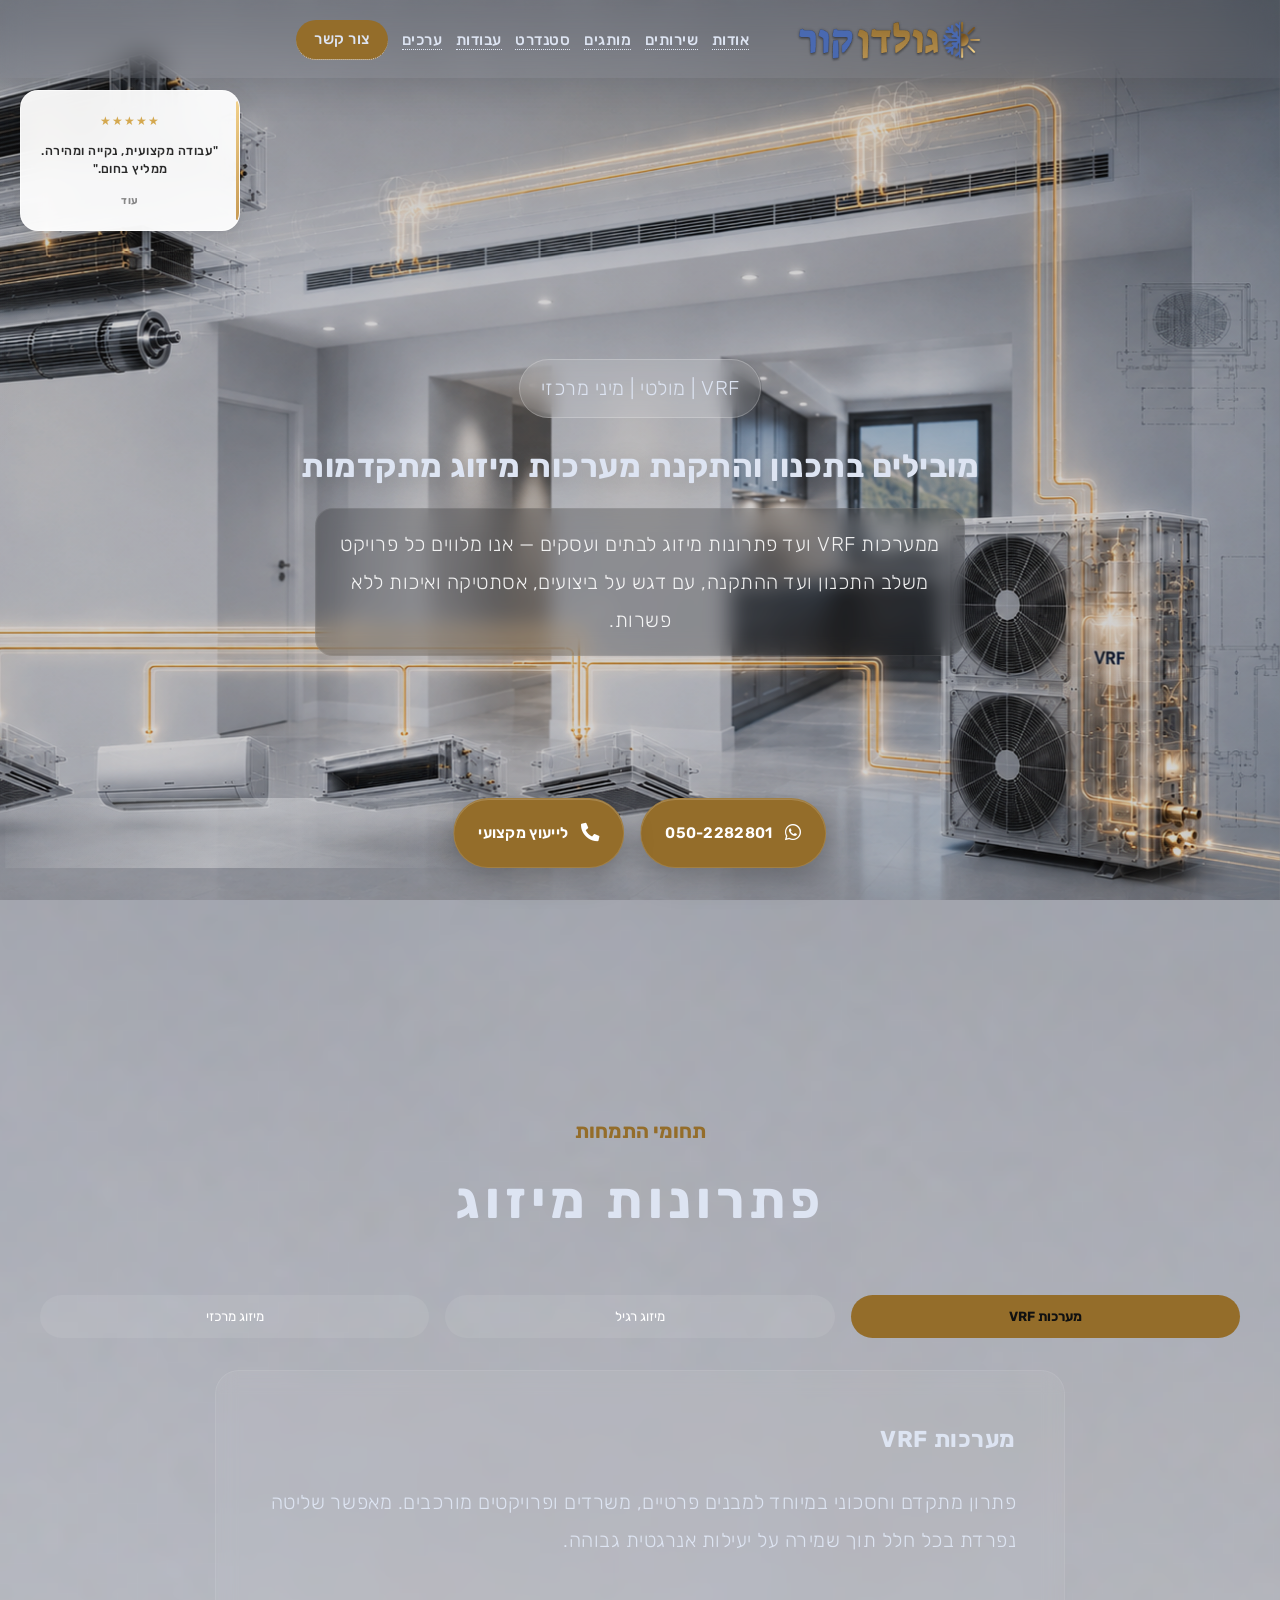
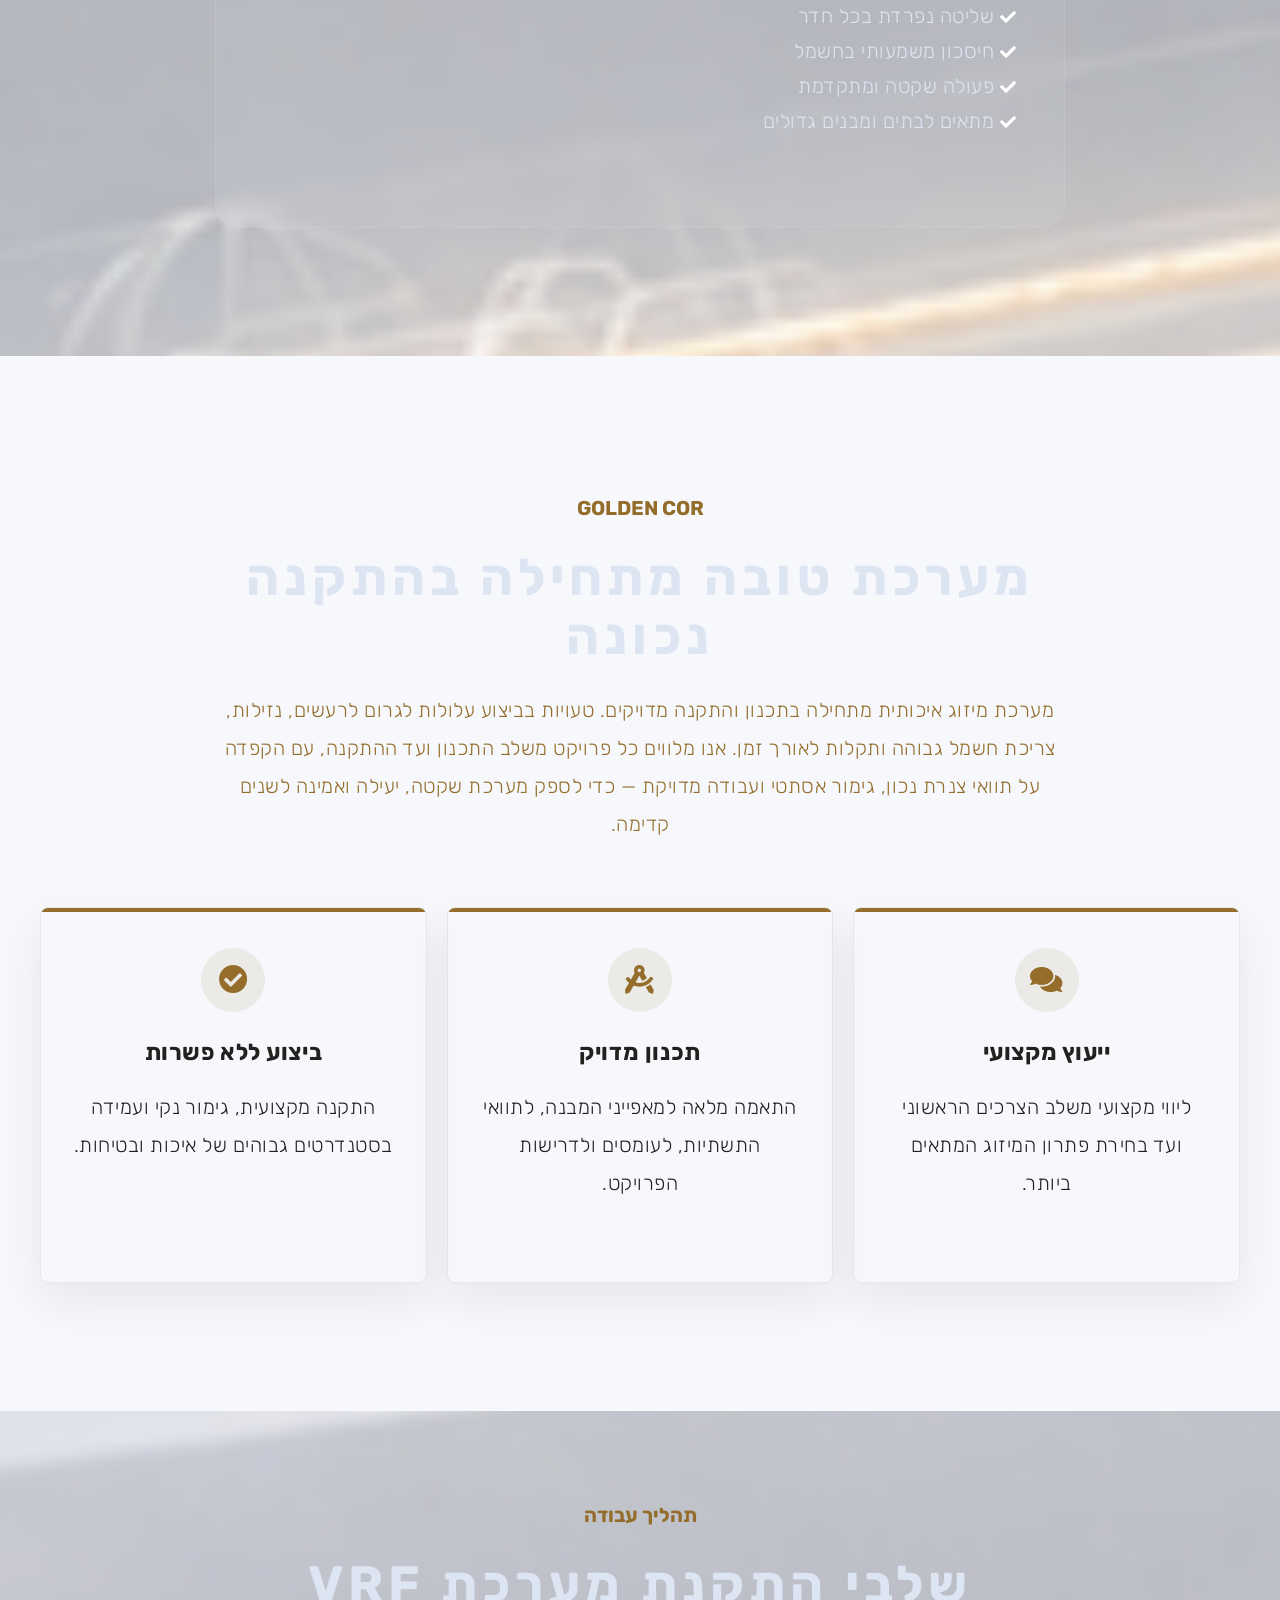
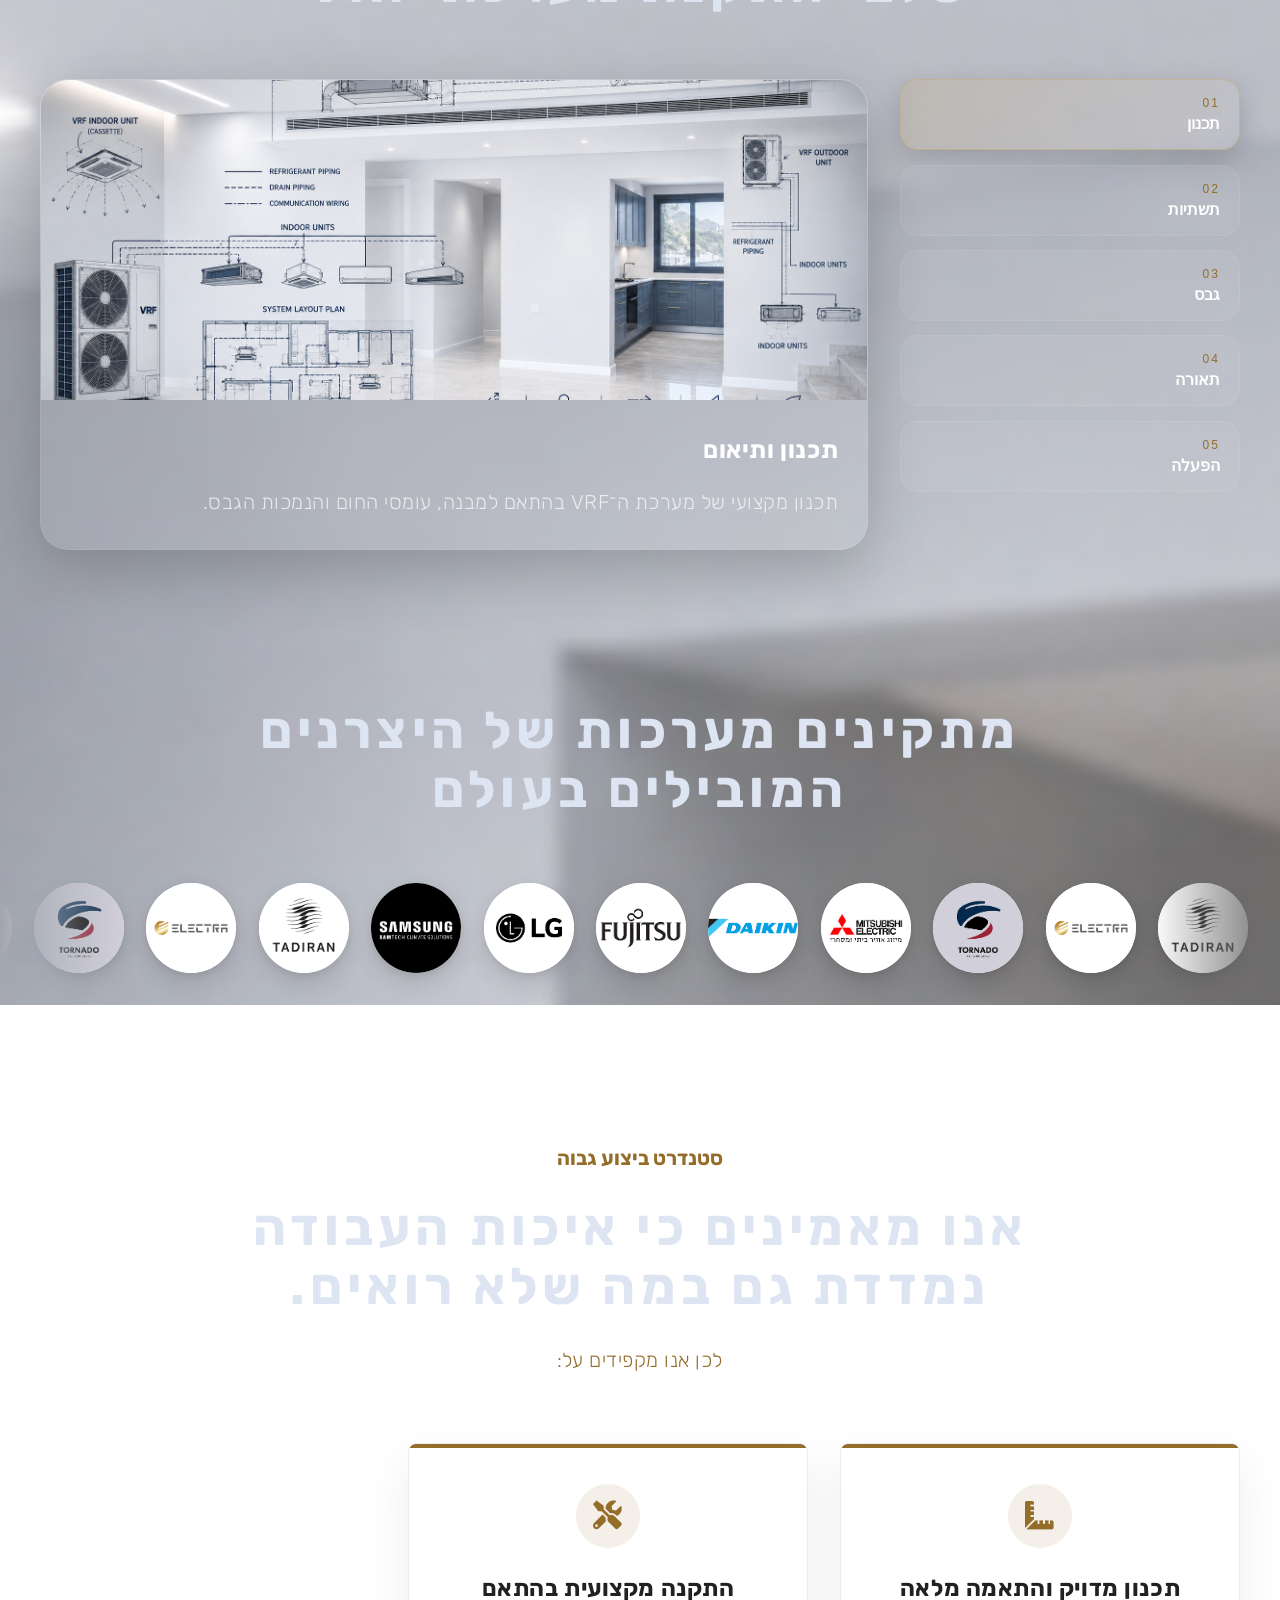
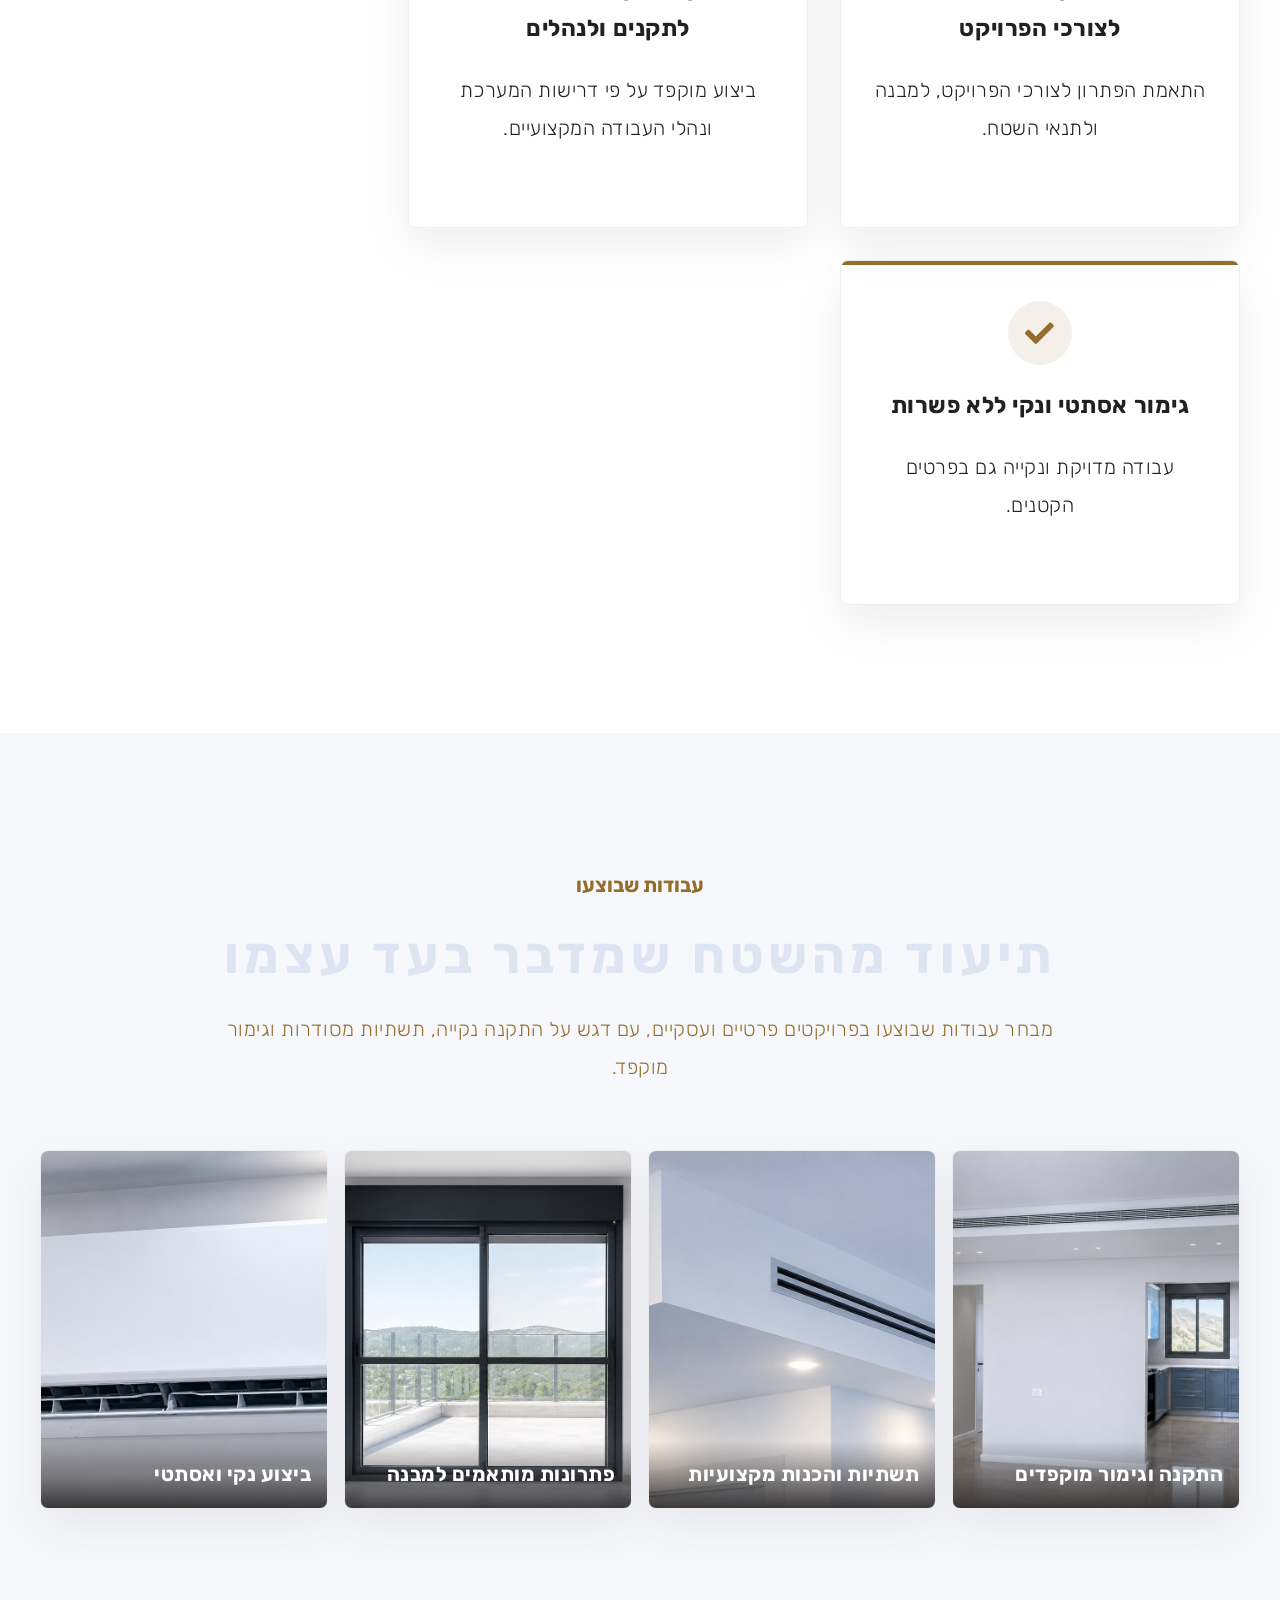
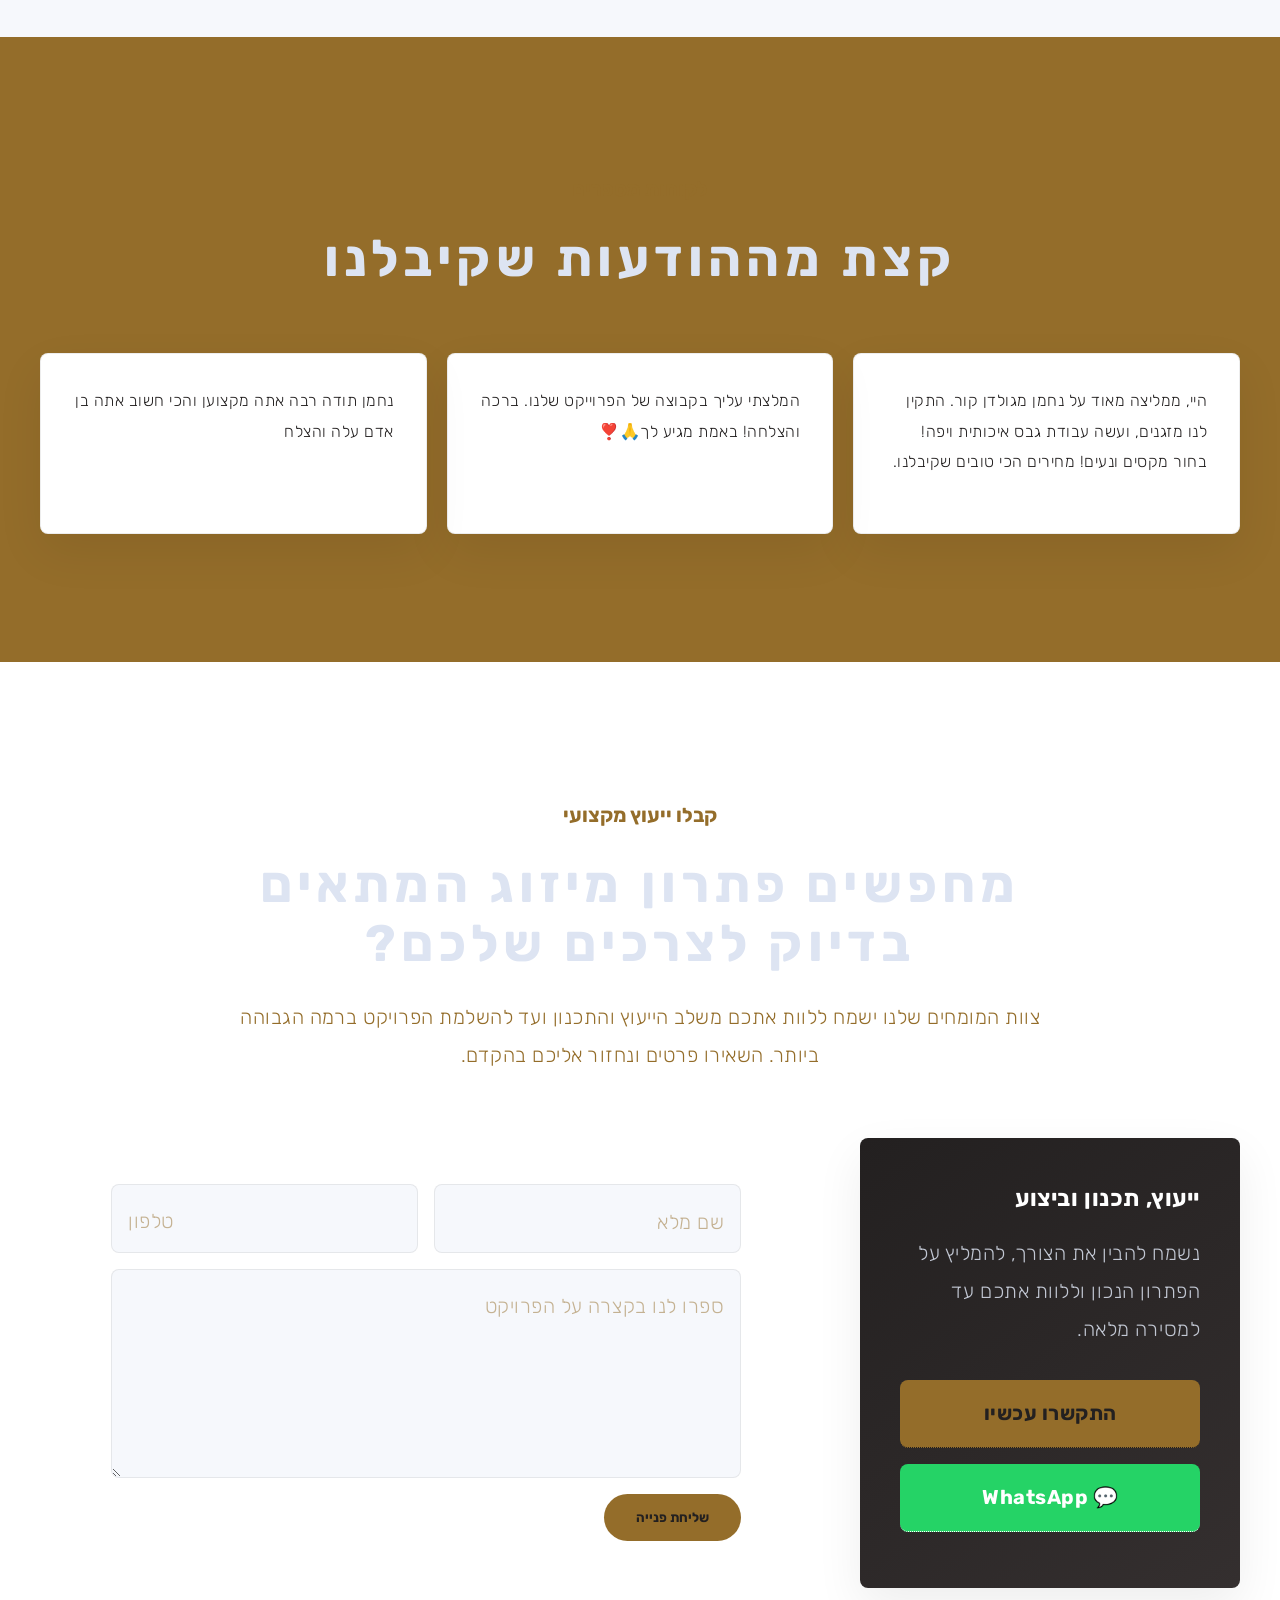
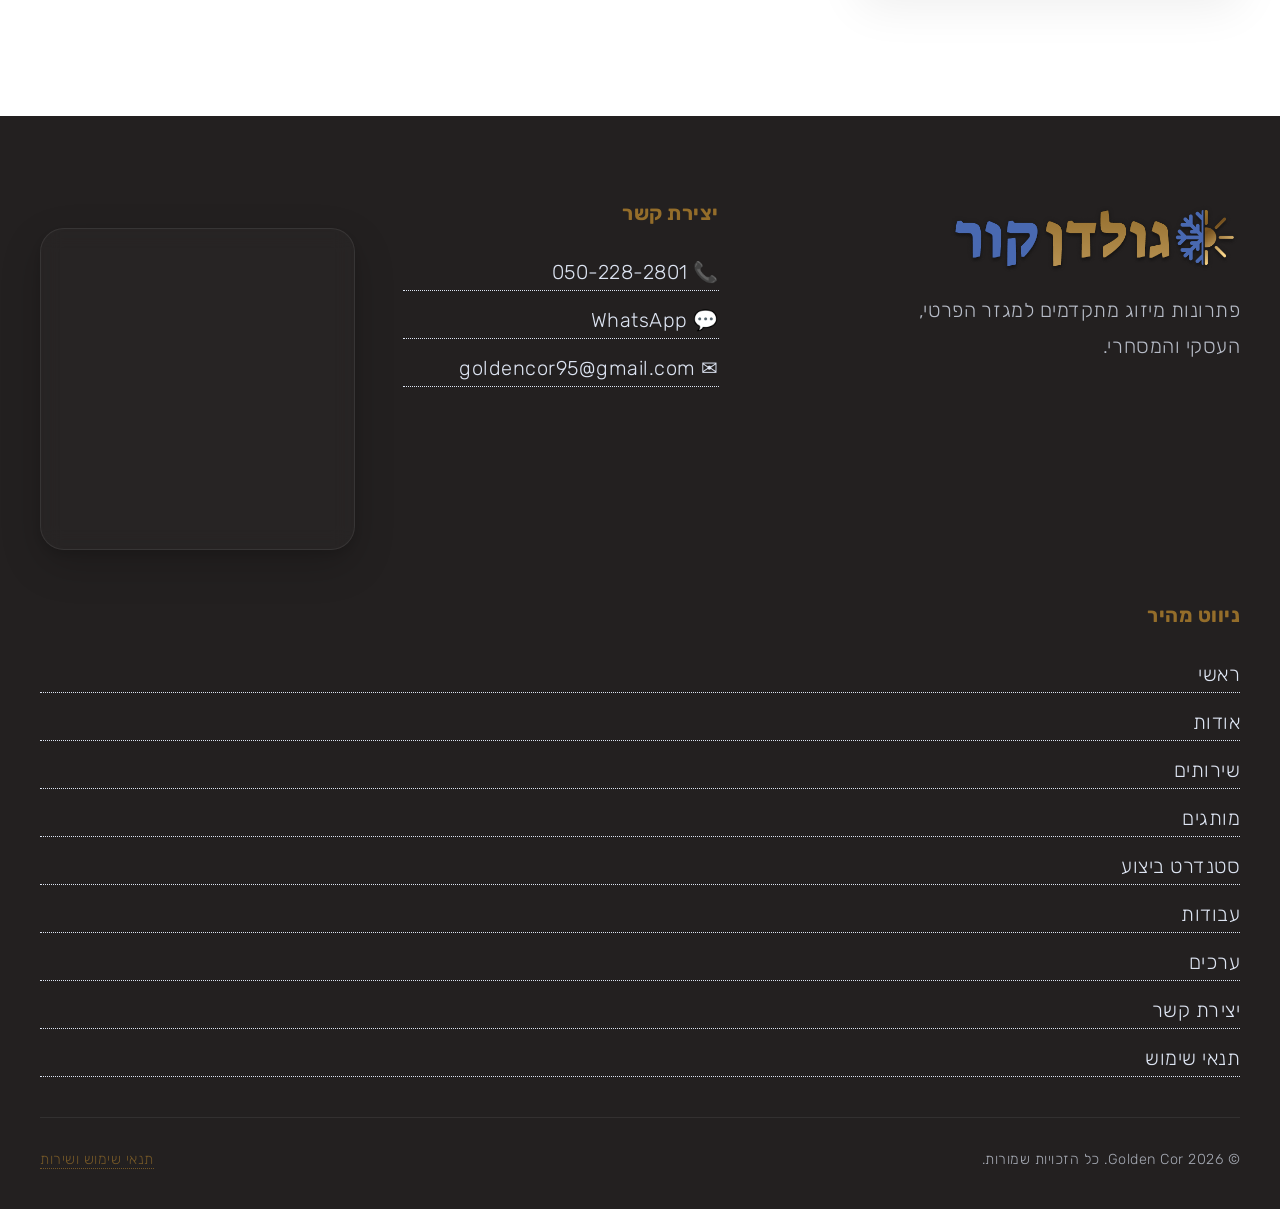
<file: index.html>
<!DOCTYPE HTML>
<html lang="he" dir="rtl">
<head>
    <title>
        גולדן קור | התקנת מערכות מיזוג VRF | תשתיות ומערכות מיזוג מתקדמות
    </title>
    <meta charset="utf-8" />
    <meta name="viewport" content="width=device-width, initial-scale=1, user-scalable=no" />
    <meta name="description"
          content="התקנת מערכות VRF, מיני מרכזי ומערכות מיזוג מתקדמות. שירות מקצועי, תכנון מדויק ועבודה ברמת גימור גבוהה.">
    <link rel="stylesheet" href="assets/css/main.css?v=280520262352" />
    <link rel="icon" type="image/png?v=2" href="images/favicon.png?v=2">
    <link href="https://fonts.googleapis.com/css2?family=Rubik:wght@300;400;500;700&display=swap" rel="stylesheet">

    <meta http-equiv="Cache-Control" content="no-cache, no-store, must-revalidate">
    <meta http-equiv="Pragma" content="no-cache">
    <meta http-equiv="Expires" content="0">

</head>

<body class="index is-preload">

    <div class="floating-contact-div">
        <a href="https://wa.me/972502282801"
           class="floating-contact"
           target="_blank">

            <span class="icon brands fa-whatsapp"></span>

            <span class="contact-text">
                050-2282801
            </span>

        </a>
        <a href="#contact-form" class="floating-contact">
            <span class="icon solid fa-phone-alt"></span>

            <span class="contact-text">
                לייעוץ מקצועי
            </span>
        </a>
    </div>


    <header id="header" class="alt">

        <a href="#hero" class="mobile-logo" aria-label="Golden Cor">
            <img src="images/logo.png?v=2" alt="Golden Cor">
        </a>

        <nav id="nav">

            <ul>

                <li class="logo">
                    <a href="#hero">
                        <img src="images/logo.png?v=2" alt="Golden Cor">
                    </a>
                </li>

                <li>
                    <a href="#advantages">אודות</a>
                </li>

                <li>
                    <a href="#services">שירותים</a>
                </li>

                <li>
                    <a href="#brands">מותגים</a>
                </li>

                <li>
                    <a href="#projects">סטנדרט</a>
                </li>

                <li>
                    <a href="#work-gallery">עבודות</a>
                </li>

                <li>
                    <a href="#testimonials">ערכים</a>
                </li>

                <li>
                    <a href="#contact-form" class="nav-cta">
                        צור קשר
                    </a>
                </li>

            </ul>

        </nav>

    </header>

    <!-- Hero -->
    <section id="hero">
        <div class="hero-overlay"></div>

        <div class="hero-content">
            <span class="hero-tag">
                VRF | מולטי | מיני מרכזי
            </span>

            <h1>
                מובילים בתכנון והתקנת מערכות מיזוג מתקדמות
            </h1>

            <p>
                ממערכות VRF ועד פתרונות מיזוג לבתים ועסקים — אנו מלווים כל פרויקט משלב התכנון ועד ההתקנה, עם דגש על ביצועים, אסתטיקה ואיכות ללא פשרות.

</div>
    </section>

    <!-- Systems Info Section -->
    <section class="wrapper style2" id="systems-info">
        <div class="container">

            <header class="section-header">
                <span>תחומי התמחות</span>
                <h2>פתרונות מיזוג </h2>
                <!--<p>
                    התאמת מערכת המיזוג הנכונה לפי סוג המבנה, הצרכים והתקציב.
                </p>-->
            </header>

            <!-- Tabs -->
            <div class="systems-tabs">

                <button class="system-tab active" data-tab="vrf">
                    מערכות VRF
                </button>

                <button class="system-tab" data-tab="regular">
                    מיזוג רגיל
                </button>

                <button class="system-tab" data-tab="central">
                    מיזוג מרכזי
                </button>

            </div>

            <!-- Content -->
            <div class="systems-content">

                <!-- VRF -->
                <div class="system-panel active" id="vrf">
                    <h3>מערכות VRF</h3>

                    <p>
                        פתרון מתקדם וחסכוני במיוחד למבנים פרטיים, משרדים ופרויקטים מורכבים.
                        מאפשר שליטה נפרדת בכל חלל תוך שמירה על יעילות אנרגטית גבוהה.
                    </p>

                    <ul>
                        <li>
                        <li><i class="fas fa-check"></i>   שליטה נפרדת בכל חדר</li>
                        <li><i class="fas fa-check"></i>   חיסכון משמעותי בחשמל</li>
                        <li><i class="fas fa-check"></i>   פעולה שקטה ומתקדמת</li>
                        <li><i class="fas fa-check"></i>   מתאים לבתים ומבנים גדולים</li>
                    </ul>
                </div>

                <!-- Regular -->
                <div class="system-panel" id="regular">
                    <h3>מיזוג רגיל</h3>

                    <p>
                        פתרונות מיזוג סטנדרטיים להתקנות ביתיות ועסקיות,
                        כולל מזגנים עיליים, רצפתיים ומיני מרכזיים.
                    </p>

                    <ul>
                        <li><i class="fas fa-check"></i>   פתרון נגיש ומשתלם</li>
                        <li><i class="fas fa-check"></i>   התקנה מהירה</li>
                        <li><i class="fas fa-check"></i>   מתאים לדירות ועסקים קטנים</li>
                        <li><i class="fas fa-check"></i>   תחזוקה פשוטה</li>
                    </ul>
                </div>

                <!-- Central -->
                <div class="system-panel" id="central">
                    <h3>מיזוג מרכזי</h3>

                    <p>
                        מערכות מיזוג מרכזיות לחללים גדולים עם פיזור אוויר אחיד
                        ותכנון נסתר המשתלב בצורה אלגנטית במבנה.
                    </p>

                    <ul>
                        <li><i class="fas fa-check"></i>   מראה נקי ואסתטי</li>
                        <li><i class="fas fa-check"></i>   פיזור אוויר אחיד</li>
                        <li><i class="fas fa-check"></i>   מתאים לוילות ומשרדים</li>
                        <li><i class="fas fa-check"></i>   אפשרות לשילוב דמפרים חכמים</li>
                    </ul>
                </div>

            </div>

        </div>
    </section>

    <!-- Advantages -->
    <section id="advantages">
        <div class="container">

            <header class="section-header">
                <span>GOLDEN COR</span>
                <h2>
                    מערכת טובה מתחילה בהתקנה נכונה
                </h2>

                <p>
                    מערכת מיזוג איכותית מתחילה בתכנון והתקנה מדויקים.
                    טעויות בביצוע עלולות לגרום לרעשים, נזילות, צריכת חשמל גבוהה ותקלות לאורך זמן.

                    אנו מלווים כל פרויקט משלב התכנון ועד ההתקנה, עם הקפדה על תוואי צנרת נכון, גימור אסתטי ועבודה מדויקת — כדי לספק מערכת שקטה, יעילה ואמינה לשנים קדימה.
                </p>
            </header>

            <div class="adv-grid">

                <div class="adv-card">
                   

                    <h3> <span class="adv-icon icon solid fa-comments"></span><br />ייעוץ מקצועי</h3>

                    <p>
                        ליווי מקצועי משלב הצרכים הראשוני ועד בחירת פתרון המיזוג המתאים ביותר.
                    </p>
                </div>

                <div class="adv-card">
                   

                    <h3> <span class="adv-icon icon solid fa-drafting-compass"></span><br />תכנון מדויק</h3>

                    <p>
                        התאמה מלאה למאפייני המבנה, לתוואי התשתיות, לעומסים ולדרישות הפרויקט.
                    </p>
                </div>

                <div class="adv-card">
                   

                    <h3> <span class="adv-icon icon solid fa-check-circle"></span><br />ביצוע ללא פשרות</h3>

                    <p>
                        התקנה מקצועית, גימור נקי ועמידה בסטנדרטים גבוהים של איכות ובטיחות.
                    </p>
                </div>

            </div>

        </div>
    </section>

    <section class="vrf-roadmap-section" id="vrf-roadmap">

        <div class="container">

            <header class="section-header">
                <span>תהליך עבודה</span>
                <h2>שלבי התקנת מערכת VRF</h2>
                <!--<p>
                    תהליך מדויק ומסודר משלב התכנון ועד למסירת מערכת מושלמת.
                </p>-->
            </header>

            <div class="vrf-roadmap">

                <!-- LEFT SIDE -->
                <div class="roadmap-steps">

                    <button class="roadmap-step active"
                            data-title="תכנון ותיאום"
                            data-text="תכנון מקצועי של מערכת ה־VRF בהתאם למבנה, עומסי החום והנמכות הגבס."
                            data-image="images/vrf/plan.png?v=2">

                        <span class="step-number">01</span>
                        <span class="step-title">תכנון</span>

                    </button>

                    <button class="roadmap-step"
                            data-title="תשתיות וצנרת"
                            data-text="פריסת צנרות נחושת, ניקוז ותקשורת בצורה נקייה ומדויקת לפני סגירת התקרה."
                            data-image="images/vrf/pipes.jpeg?v=2">

                        <span class="step-number">02</span>
                        <span class="step-title">תשתיות</span>

                    </button>

                    <button class="roadmap-step"
                            data-title="עבודות גבס"
                            data-text="בניית הנמכות גבס מותאמות לפתחי שירות, יחידות נסתרות וקווי עיצוב."
                            data-image="images/vrf/gypsum.png?v=2">

                        <span class="step-number">03</span>
                        <span class="step-title">גבס</span>

                    </button>

                    <button class="roadmap-step"
                            data-title="שילוב תאורה"
                            data-text="התאמה מלאה בין מיזוג האוויר לתכנון התאורה לקבלת מראה יוקרתי ונקי."
                            data-image="images/vrf/light.png?v=2">

                        <span class="step-number">04</span>
                        <span class="step-title">תאורה</span>

                    </button>

                    <button class="roadmap-step"
                            data-title="התקנה והפעלה"
                            data-text="חיבור היחידות, בדיקות לחץ, ואקום והפעלה מלאה של המערכת."
                            data-image="images/vrf/install.jpeg?v=2">

                        <span class="step-number">05</span>
                        <span class="step-title">הפעלה</span>

                    </button>

                </div>

                <!-- RIGHT SIDE -->
                <div class="roadmap-preview">

                    <div class="preview-image-wrap">
                        <img src="images/vrf/plan.png?v=2"
                             alt=""
                             id="roadmap-image">
                    </div>

                    <div class="preview-content">

                        <h3 id="roadmap-title">
                            תכנון ותיאום
                        </h3>

                        <p id="roadmap-text">
                            תכנון מקצועי של מערכת ה־VRF בהתאם למבנה, עומסי החום והנמכות הגבס.
                        </p>

                    </div>

                </div>

            </div>

        </div>

    </section>

    <!-- Brands -->

    <div class="brand-carousel">
        <header class="section-header brands-header">
            <h2>מתקינים מערכות של היצרנים המובילים בעולם</h2>
        </header>

        <div class="brand-track">

            <!-- ORIGINAL -->
            <div class="brand-logo">
                <img src="images/brands/tadiran.png?v=2" alt="Tadiran">
            </div>

            <div class="brand-logo">
                <img src="images/brands/electra.png?v=2" alt="Electra">
            </div>

            <div class="brand-logo">
                <img src="images/brands/tornado.png?v=2" alt="Tornado">
            </div>

            <div class="brand-logo">
                <img src="images/brands/mitsubishi.png?v=2" alt="Mitsubishi">
            </div>

            <div class="brand-logo">
                <img src="images/brands/daikin.png?v=2" alt="Daikin">
            </div>

            <div class="brand-logo">
                <img src="images/brands/fujitsu.png?v=2" alt="Fujitsu">
            </div>

            <div class="brand-logo">
                <img src="images/brands/lg.png?v=2" alt="LG">
            </div>

            <div class="brand-logo">
                <img src="images/brands/samsung.png?v=2" alt="Samsung">
            </div>

            <!-- DUPLICATE -->
            <div class="brand-logo">
                <img src="images/brands/tadiran.png?v=2" alt="Tadiran">
            </div>

            <div class="brand-logo">
                <img src="images/brands/electra.png?v=2" alt="Electra">
            </div>

            <div class="brand-logo">
                <img src="images/brands/tornado.png?v=2" alt="Tornado">
            </div>

            <div class="brand-logo">
                <img src="images/brands/mitsubishi.png?v=2" alt="Mitsubishi">
            </div>

            <div class="brand-logo">
                <img src="images/brands/daikin.png?v=2" alt="Daikin">
            </div>

            <div class="brand-logo">
                <img src="images/brands/fujitsu.png?v=2" alt="Fujitsu">
            </div>

            <div class="brand-logo">
                <img src="images/brands/lg.png?v=2" alt="LG">
            </div>

            <div class="brand-logo">
                <img src="images/brands/samsung.png?v=2" alt="Samsung">
            </div>

        </div>

    </div>

    <!-- Services -->
    <!--<section class="wrapper style2" id="services">
        <div class="container">

            <header class="section-header">
                <span>תחומי פעילות</span>

                <h2>
                    פתרונות מיזוג לכל סוגי הפרויקטים
                </h2>
            </header>

            <div class="row">

                <div class="col-3 col-12-narrower">
                    <section class="service-card">
                        <span class="icon solid fa-snowflake"></span>

                        <h3>מערכות מיזוג לבתים פרטיים ודירות</h3>

                        <p>
                            תכנון והתקנה של פתרונות מיזוג בהתאמה מלאה לצורכי הלקוח ולמאפייני המבנה.
                        </p>
                    </section>
                </div>

                <div class="col-3 col-12-narrower">
                    <section class="service-card">
                        <span class="icon solid fa-home"></span>

                        <h3>מערכות מיני מרכזי</h3>

                        <p>
                            תכנון וביצוע מערכות מיזוג מרכזיות המשלבות נוחות, יעילות אנרגטית ומראה אסתטי.
                        </p>
                    </section>
                </div>

                <div class="col-3 col-12-narrower">
                    <section class="service-card">
                        <span class="icon solid fa-building"></span>

                        <h3>מיזוג למשרדים ועסקים</h3>

                        <p>
                            פתרונות מיזוג מתקדמים לחללי עבודה, משרדים, חנויות ומבנים מסחריים.
                        </p>
                    </section>
                </div>

                <div class="col-3 col-12-narrower">
                    <section class="service-card">
                        <span class="icon solid fa-tools"></span>

                        <h3>תשתיות והכנות למיזוג</h3>

                        <p>
                            ביצוע תשתיות, צנרות, ניקוזים והכנות מקצועיות כחלק בלתי נפרד מהצלחת המערכת.
                        </p>
                    </section>
                </div>

            </div>

        </div>
    </section>-->
    <!-- Standards -->
    <section class="wrapper style1" id="projects">
        <div class="container">

            <header class="section-header">
                <span>סטנדרט ביצוע גבוה</span>

                <h2>
                    אנו מאמינים כי איכות העבודה נמדדת גם במה שלא רואים.
                </h2>

                <p>
                    לכן אנו מקפידים על:
                </p>

            </header>

            <div class="row">

                <div class="col-4 col-12-narrower">
                    <section class="service-card">
                        <span class="icon solid fa-ruler-combined"></span>
                        <h3>תכנון מדויק והתאמה מלאה לצורכי הפרויקט</h3>
                        <p>התאמת הפתרון לצורכי הפרויקט, למבנה ולתנאי השטח.</p>
                    </section>
                </div>

                <div class="col-4 col-12-narrower">
                    <section class="service-card">
                        <span class="icon solid fa-tools"></span>
                        <h3>התקנה מקצועית בהתאם לתקנים ולנהלים</h3>
                        <p>ביצוע מוקפד על פי דרישות המערכת ונהלי העבודה המקצועיים.</p>
                    </section>
                </div>

                <div class="col-4 col-12-narrower">
                    <section class="service-card">
                        <span class="icon solid fa-check"></span>
                        <h3>גימור אסתטי ונקי ללא פשרות</h3>
                        <p>עבודה מדויקת ונקייה גם בפרטים הקטנים.</p>
                    </section>
                </div>

            </div>

        </div>
    </section>

    <!-- Work Gallery -->
    <section class="wrapper" id="work-gallery">
        <div class="container">

            <header class="section-header">
                <span>עבודות שבוצעו</span>

                <h2>
                    תיעוד מהשטח שמדבר בעד עצמו
                </h2>

                <p>
                    מבחר עבודות שבוצעו בפרויקטים פרטיים ועסקיים, עם דגש על התקנה נקייה, תשתיות מסודרות וגימור מוקפד.
                </p>
            </header>

            <div class="work-grid">
                <figure class="work-card">
                    <img src="images/pic01.png?v=2" alt="עבודת מיזוג אוויר שבוצעה בשטח">
                    <figcaption>התקנה וגימור מוקפדים</figcaption>
                </figure>

                <figure class="work-card">
                    <img src="images/pic02.png?v=2" alt="תשתיות והכנות למערכת מיזוג">
                    <figcaption>תשתיות והכנות מקצועיות</figcaption>
                </figure>

                <figure class="work-card">
                    <img src="images/pic03.png?v=2" alt="פתרון מיזוג בפרויקט פרטי או עסקי">
                    <figcaption>פתרונות מותאמים למבנה</figcaption>
                </figure>

                <figure class="work-card">
                    <img src="images/pic04.png?v=2" alt="מערכת מיזוג לאחר ביצוע עבודה">
                    <figcaption>ביצוע נקי ואסתטי</figcaption>
                </figure>
            </div>

        </div>
    </section>

    <section id="testimonials">

        <div class="container">

            <header class="section-header">
                <span>לקוחות מספרים</span>

                <h2>
                    קצת מההודעות שקיבלנו
                </h2>

            </header>

            <div class="testimonial-grid value-grid">

                <div class="testimonial-card value-card">
                    <!--<h3>איכות</h3>-->
                    <p class="quote">
                        היי, ממליצה מאוד על נחמן מגולדן קור.
                        התקין לנו מזגנים, ועשה עבודת גבס איכותית ויפה!
                        בחור מקסים ונעים!
                        מחירים הכי טובים שקיבלנו.

                    </p>
                </div>

                <div class="testimonial-card value-card">
                    <!--<h3>אמינות</h3>-->
                    <p class="quote">
                        המלצתי עליך בקבוצה של הפרוייקט שלנו.
                        ברכה והצלחה!
                        באמת מגיע לך🙏❣️

                    </p>
                </div>

                <div class="testimonial-card value-card">
                    <!--<h3>מקצועיות</h3>-->
                    <p class="quote">
                        נחמן
                        תודה רבה
                        אתה מקצוען
                        והכי חשוב אתה בן אדם
                        עלה והצלח

                    </p>
                </div>

            </div>

        </div>

    </section>
    <section id="contact-form">

        <div class="container">

            <header class="section-header">
                <span>קבלו ייעוץ מקצועי</span>

                <h2>מחפשים פתרון מיזוג המתאים בדיוק לצרכים שלכם?</h2>

                <p>
                    צוות המומחים שלנו ישמח ללוות אתכם משלב הייעוץ והתכנון ועד להשלמת הפרויקט ברמה הגבוהה ביותר.
                    השאירו פרטים ונחזור אליכם בהקדם.
                </p>
            </header>

            <div class="contact-layout">

                <div class="contact-info">

                    <h3>ייעוץ, תכנון וביצוע</h3>

                    <p>
                        נשמח להבין את הצורך, להמליץ על הפתרון הנכון וללוות אתכם עד למסירה מלאה.
                    </p>

                    <a href="tel:0502282801" class="contact-action">
                        התקשרו עכשיו
                    </a>

                    <a href="https://wa.me/972502282801"
                       class="contact-action whatsapp"
                       target="_blank">
                        💬 WhatsApp
                    </a>

                </div>

                <form action="https://formspree.io/f/mwvzrpzr"
                      method="POST">

                    <input type="hidden"
                           name="_next"
                           value="thank-you.html">

                    <div class="form-grid">

                        <input type="text"
                               name="name"
                               placeholder="שם מלא"
                               required>

                        <input type="tel"
                               name="phone"
                               placeholder="טלפון"
                               required>

                    </div>

                    <textarea name="message"
                              rows="5"
                              placeholder="ספרו לנו בקצרה על הפרויקט"></textarea>

                    <button type="submit">
                        שליחת פנייה
                    </button>

                </form>

            </div>

        </div>

    </section>

    <!-- Footer -->
    <footer id="footer">

        <div class="container">

            <div class="footer-grid">

                <div class="footer-brand">

                    <img src="images/logo.png?v=2"
                         alt="Golden Cor"
                         class="footer-logo">

                    <p>
                        פתרונות מיזוג מתקדמים למגזר הפרטי, העסקי והמסחרי.
                    </p>

                </div>

                <div class="footer-contact">

                    <h4>יצירת קשר</h4>

                    <a href="tel:0502282801">
                        📞 050-228-2801
                    </a>

                    <a href="https://wa.me/972502282801" target="_blank">
                        💬 WhatsApp
                    </a>

                    <a href="mailto:goldencor95@gmail.com">
                        ✉ goldencor95@gmail.com
                    </a>

                </div>

                <!-- Footer Map -->
                <div class="footer-map">

                    <iframe src="https://www.google.com/maps?q=קרן+היסוד+5,+בית+שמש&output=embed"
                            loading="lazy"
                            allowfullscreen>
                    </iframe>

                </div>

            </div>

            <div class="footer-links">

                <h4>ניווט מהיר</h4>

                <a href="#hero">ראשי</a>
                <a href="#advantages">אודות</a>
                <a href="#services">שירותים</a>
                <a href="#brands">מותגים</a>
                <a href="#projects">סטנדרט ביצוע</a>
                <a href="#work-gallery">עבודות</a>
                <a href="#testimonials">ערכים</a>
                <a href="#contact-form">יצירת קשר</a>
                <a href="terms.html">תנאי שימוש</a>

            </div>

            <div class="footer-bottom">

                <span>
                    © 2026 Golden Cor. כל הזכויות שמורות.
                </span>

                <span>
                    <a href="terms.html">תנאי שימוש ושירות</a>
                </span>

            </div>

        </div>

    </footer>

    <a href="#testimonials" class="sticky-testimonial">
        <div class="stars">★★★★★</div>
        <div class="quote">
            "עבודה מקצועית, נקייה ומהירה. ממליץ בחום."
        </div>
        <div class="author">עוד</div>
    </a>

    <!-- Scripts -->
    <script src="assets/js/jquery.min.js?v=280520262352"></script>
    <script src="assets/js/jquery.dropotron.min.js"></script>
    <script src="assets/js/jquery.scrolly.min.js"></script>
    <script src="assets/js/jquery.scrollex.min.js"></script>
    <script src="assets/js/browser.min.js"></script>
    <script src="assets/js/breakpoints.min.js"></script>
    <script src="assets/js/util.js"></script>
    <script src="assets/js/main.js?v=280520262352"></script>
    <script>
        window.addEventListener('scroll', function () {
            const header = document.getElementById('header');
            const hero = document.getElementById('hero');

            if (window.scrollY > hero.offsetHeight - 100) {
                header.classList.remove('alt');
            } else {
                header.classList.add('alt');
            }
        });

        document.querySelector('#contact-form form').addEventListener('submit', function () {
            const redirectInput = this.querySelector('input[name="_next"]');
            redirectInput.value = new URL('thank-you.html', window.location.href).href;
        });
    </script>

</body>
</html>
</file>
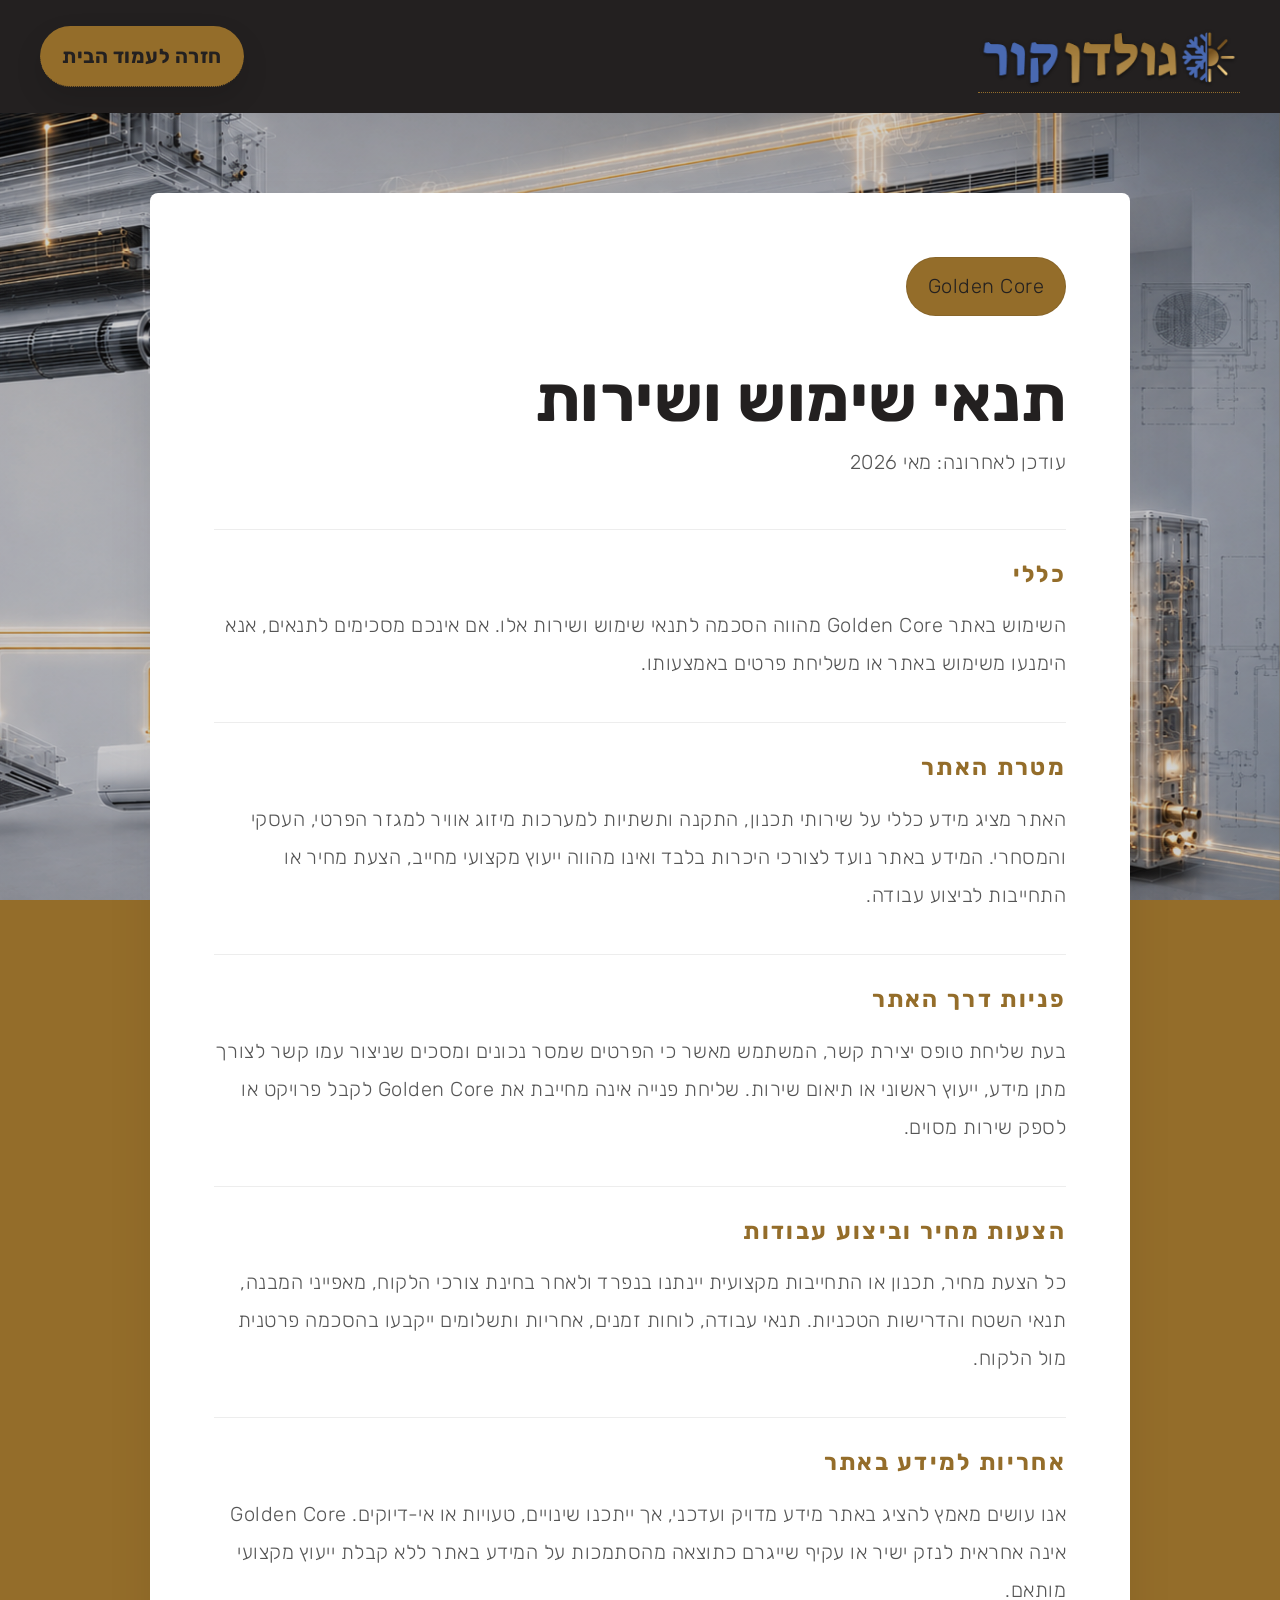
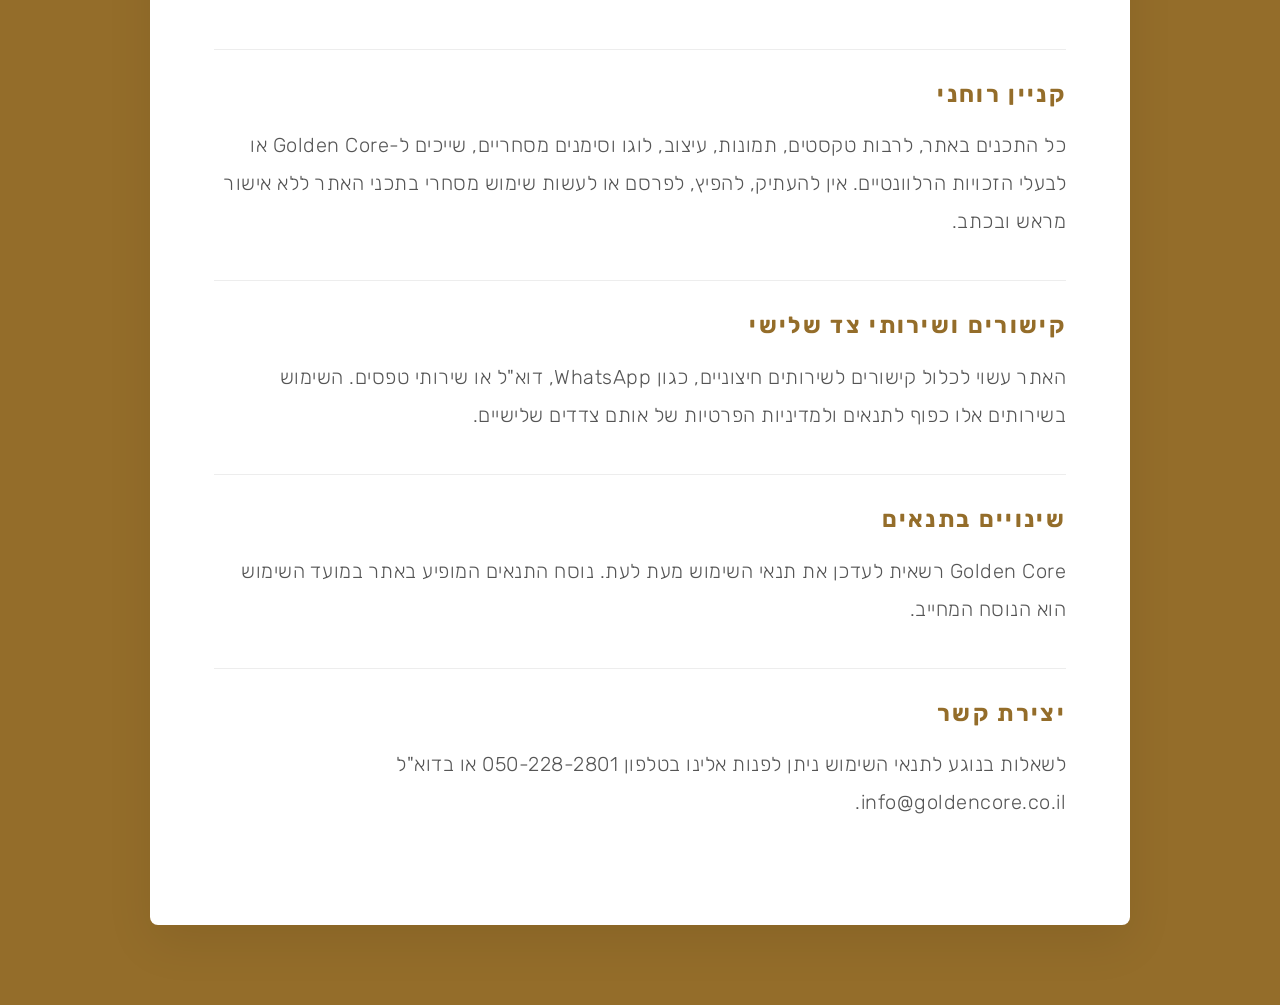
<file: terms.html>
<!DOCTYPE HTML>
<html lang="he" dir="rtl">
<head>
    <title>תנאי שימוש ושירות - Golden Core</title>
    <meta charset="utf-8" />
    <meta name="viewport" content="width=device-width, initial-scale=1, user-scalable=no" />
    <link rel="stylesheet" href="assets/css/main.css" />
    <link rel="icon" type="image/png" href="images/favicon.png">
    <link href="https://fonts.googleapis.com/css2?family=Rubik:wght@300;400;500;700&display=swap" rel="stylesheet">
</head>

<body class="legal-page">

    <header class="legal-header">
        <div class="container">
            <a href="index.html" class="legal-logo" aria-label="Golden Core">
                <img src="images/logo.png" alt="Golden Core">
            </a>

            <a href="index.html" class="nav-button">
                חזרה לעמוד הבית
            </a>
        </div>
    </header>

    <main class="legal-content">
        <div class="container">
            <article class="legal-panel">
                <span class="hero-tag">Golden Core</span>

                <h1>תנאי שימוש ושירות</h1>

                <p class="legal-updated">
                    עודכן לאחרונה: מאי 2026
                </p>

                <section>
                    <h2>כללי</h2>
                    <p>
                        השימוש באתר Golden Core מהווה הסכמה לתנאי שימוש ושירות אלו. אם אינכם מסכימים לתנאים, אנא הימנעו משימוש באתר או משליחת פרטים באמצעותו.
                    </p>
                </section>

                <section>
                    <h2>מטרת האתר</h2>
                    <p>
                        האתר מציג מידע כללי על שירותי תכנון, התקנה ותשתיות למערכות מיזוג אוויר למגזר הפרטי, העסקי והמסחרי. המידע באתר נועד לצורכי היכרות בלבד ואינו מהווה ייעוץ מקצועי מחייב, הצעת מחיר או התחייבות לביצוע עבודה.
                    </p>
                </section>

                <section>
                    <h2>פניות דרך האתר</h2>
                    <p>
                        בעת שליחת טופס יצירת קשר, המשתמש מאשר כי הפרטים שמסר נכונים ומסכים שניצור עמו קשר לצורך מתן מידע, ייעוץ ראשוני או תיאום שירות. שליחת פנייה אינה מחייבת את Golden Core לקבל פרויקט או לספק שירות מסוים.
                    </p>
                </section>

                <section>
                    <h2>הצעות מחיר וביצוע עבודות</h2>
                    <p>
                        כל הצעת מחיר, תכנון או התחייבות מקצועית יינתנו בנפרד ולאחר בחינת צורכי הלקוח, מאפייני המבנה, תנאי השטח והדרישות הטכניות. תנאי עבודה, לוחות זמנים, אחריות ותשלומים ייקבעו בהסכמה פרטנית מול הלקוח.
                    </p>
                </section>

                <section>
                    <h2>אחריות למידע באתר</h2>
                    <p>
                        אנו עושים מאמץ להציג באתר מידע מדויק ועדכני, אך ייתכנו שינויים, טעויות או אי-דיוקים. Golden Core אינה אחראית לנזק ישיר או עקיף שייגרם כתוצאה מהסתמכות על המידע באתר ללא קבלת ייעוץ מקצועי מותאם.
                    </p>
                </section>

                <section>
                    <h2>קניין רוחני</h2>
                    <p>
                        כל התכנים באתר, לרבות טקסטים, תמונות, עיצוב, לוגו וסימנים מסחריים, שייכים ל-Golden Core או לבעלי הזכויות הרלוונטיים. אין להעתיק, להפיץ, לפרסם או לעשות שימוש מסחרי בתכני האתר ללא אישור מראש ובכתב.
                    </p>
                </section>

                <section>
                    <h2>קישורים ושירותי צד שלישי</h2>
                    <p>
                        האתר עשוי לכלול קישורים לשירותים חיצוניים, כגון WhatsApp, דוא"ל או שירותי טפסים. השימוש בשירותים אלו כפוף לתנאים ולמדיניות הפרטיות של אותם צדדים שלישיים.
                    </p>
                </section>

                <section>
                    <h2>שינויים בתנאים</h2>
                    <p>
                        Golden Core רשאית לעדכן את תנאי השימוש מעת לעת. נוסח התנאים המופיע באתר במועד השימוש הוא הנוסח המחייב.
                    </p>
                </section>

                <section>
                    <h2>יצירת קשר</h2>
                    <p>
                        לשאלות בנוגע לתנאי השימוש ניתן לפנות אלינו בטלפון 050-228-2801 או בדוא"ל info@goldencore.co.il.
                    </p>
                </section>
            </article>
        </div>
    </main>

</body>
</html>
</file>
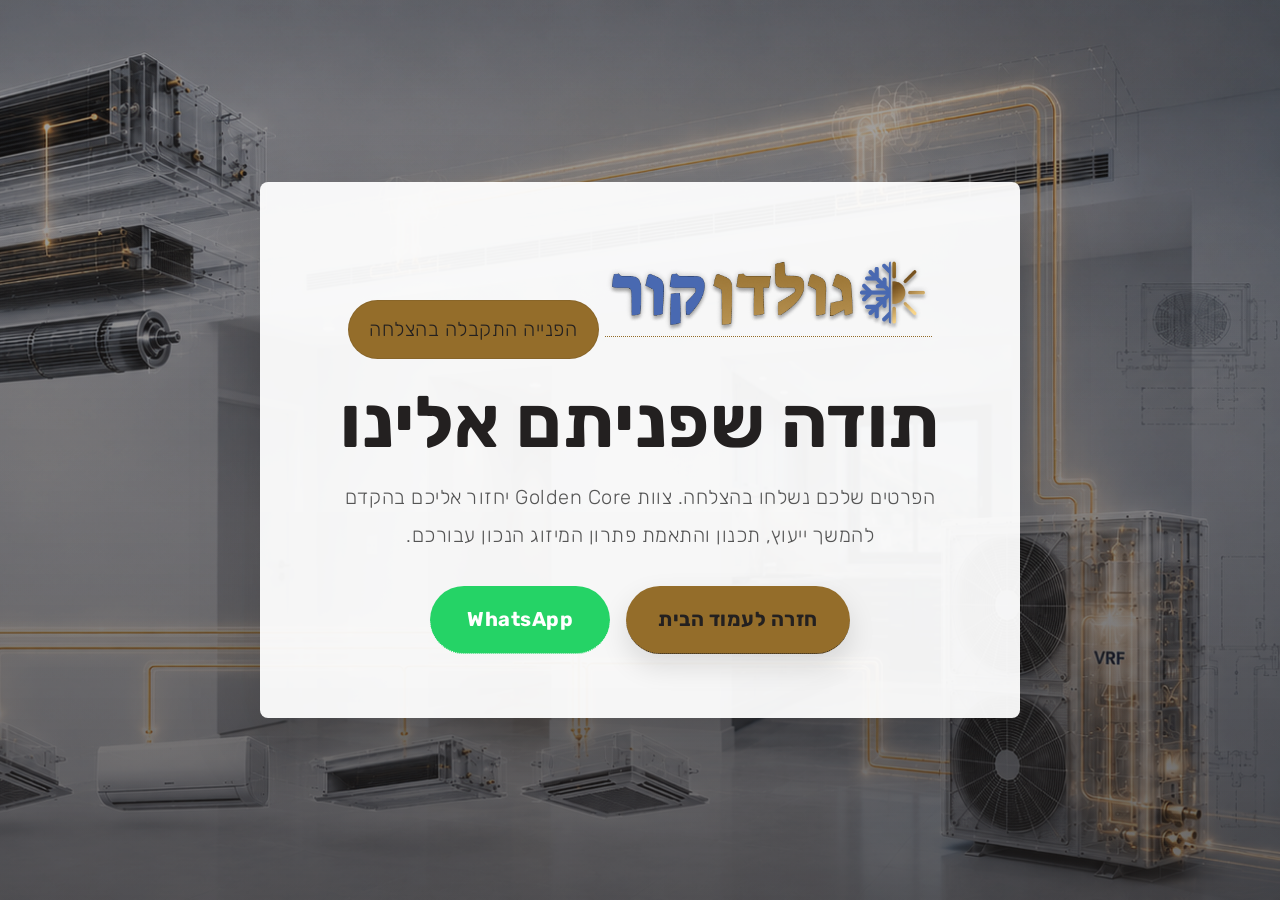
<file: thank-you.html>
<!DOCTYPE HTML>
<html lang="he" dir="rtl">
<head>
    <title>תודה - Golden Core</title>
    <meta charset="utf-8" />
    <meta name="viewport" content="width=device-width, initial-scale=1, user-scalable=no" />
    <link rel="stylesheet" href="assets/css/main.css" />
    <link rel="icon" type="image/png" href="images/favicon.png">
    <link href="https://fonts.googleapis.com/css2?family=Rubik:wght@300;400;500;700&display=swap" rel="stylesheet">
</head>

<body class="thank-you-page">

    <main class="thank-you">
        <div class="thank-you-panel">
            <a href="index.html" class="thank-you-logo" aria-label="Golden Core">
                <img src="images/logo.png" alt="Golden Core">
            </a>

            <span class="hero-tag">
                הפנייה התקבלה בהצלחה
            </span>

            <h1>תודה שפניתם אלינו</h1>

            <p>
                הפרטים שלכם נשלחו בהצלחה. צוות Golden Core יחזור אליכם בהקדם להמשך ייעוץ, תכנון והתאמת פתרון המיזוג הנכון עבורכם.
            </p>

            <div class="thank-you-actions">
                <a href="index.html" class="nav-button">
                    חזרה לעמוד הבית
                </a>

                <a href="https://wa.me/972502282801"
                   class="contact-action whatsapp"
                   target="_blank">
                    WhatsApp
                </a>
            </div>
        </div>
    </main>

</body>
</html>
</file>
<file: assets/css/main.css>
@import url("fontawesome-all.min.css");

*,
*::before,
*::after {
    box-sizing: border-box;
    margin: 0;
    padding: 0;
}

body {
    line-height: 1;
    -webkit-text-size-adjust: none;
    font-family: 'Rubik', sans-serif !important;
    background: url("../../images/hero.png?v=2") center top / cover no-repeat;
    color: var(--dark);
}

ol, ul {
    list-style: none;
}

blockquote, q {
    quotes: none;
}

    blockquote:before, blockquote:after, q:before, q:after {
        content: '';
        content: none;
    }

table {
    border-collapse: collapse;
    border-spacing: 0;
}

mark {
    background-color: transparent;
    color: inherit;
}

input::-moz-focus-inner {
    border: 0;
    padding: 0;
}

input, select, textarea {
    appearance: none;
}

/* Basic */

html {
    box-sizing: border-box;
}

*, *:before, *:after {
    box-sizing: inherit;
}

    body.is-preload *, body.is-preload *:before, body.is-preload *:after {
        -moz-animation: none !important;
        -webkit-animation: none !important;
        -ms-animation: none !important;
        animation: none !important;
        transition: none !important;
    }

body, input, select, textarea {
    color: var(--light);
    font-family: 'Rubik', sans-serif;
    font-size: 15pt;
    font-weight: 300;
    letter-spacing: 0.025em;
    line-height: 1.75em;
}

a {
    transition: color 0.2s ease-in-out, border-color 0.2s ease-in-out, background-color 0.2s ease-in-out;
    color: var(--gold);
    text-decoration: none;
    border-bottom: dotted 1px;
}

    a:hover {
        border-bottom-color: transparent;
    }

strong, b {
    font-weight: 400;
}

p, ul, ol, dl, table, blockquote {
    margin: 0 0 2em 0;
}

h1, h2, h3, h4, h5, h6 {
    color: inherit;
    font-weight: 300;
    line-height: 1.75em;
    margin-bottom: 1em;
    text-transform: uppercase;
}

    h1 a, h2 a, h3 a, h4 a, h5 a, h6 a {
        color: inherit;
        text-decoration: none;
        border: 0;
    }

h2 {
    font-size: 1.5em;
    letter-spacing: 0.1em;
}

h3 {
    font-size: 1.15em;
    letter-spacing: 0.025em;
}

sub {
    font-size: 0.8em;
    position: relative;
    top: 0.5em;
}

sup {
    font-size: 0.8em;
    position: relative;
    top: -0.5em;
}

hr {
    border-top: solid 1px rgba(124, 128, 129, 0.2);
    border: 0;
    margin-bottom: 1.5em;
}

blockquote {
    border-left: solid 0.5em rgba(124, 128, 129, 0.2);
    font-style: italic;
    padding: 1em 0 1em 2em;
}

/* Container */

.container {
    width: min(1400px, 92%);
    margin-inline: auto;
}

    .container.medium {
        width: 1050px;
    }

@media screen and (max-width: 1680px) {

    .container {
        width: 1200px;
    }

        .container.medium {
            width: 900px;
        }
}

@media screen and (max-width: 1280px) {

    .container {
        width: 960px;
    }

        .container.medium {
            width: 735px;
        }
}

@media screen and (max-width: 980px) {

    .container {
        width: 95%;
    }

        .container.medium {
            width: 71.25%;
        }
}

@media screen and (max-width: 840px) {

    .container {
        width: 95%;
    }

        .container.medium {
            width: 95%;
        }
}

@media screen and (max-width: 736px) {

    .container {
        width: 100%;
    }

        .container.medium {
            width: 100%;
        }
}

/* ROW SYSTEM */

.row {
    display: flex;
    flex-wrap: wrap;
    gap: 2rem;
    align-items: stretch;
}

    .row > * {
        box-sizing: border-box;
    }

    /* Alignment */

    .row.aln-left {
        justify-content: flex-start;
    }

    .row.aln-center {
        justify-content: center;
    }

    .row.aln-right {
        justify-content: flex-end;
    }

    .row.aln-top {
        align-items: flex-start;
    }

    .row.aln-middle {
        align-items: center;
    }

    .row.aln-bottom {
        align-items: flex-end;
    }

/* Columns */

.col-1 {
    width: 8.333%;
}

.col-2 {
    width: 16.666%;
}

.col-3 {
    width: 25%;
}

.col-4 {
    width: 33.333%;
}

.col-5 {
    width: 41.666%;
}

.col-6 {
    width: 50%;
}

.col-7 {
    width: 58.333%;
}

.col-8 {
    width: 66.666%;
}

.col-9 {
    width: 75%;
}

.col-10 {
    width: 83.333%;
}

.col-11 {
    width: 91.666%;
}

.col-12 {
    width: 100%;
}

/* Responsive */

@media screen and (max-width: 980px) {

    .row {
        gap: 1.5rem;
    }

    .col-1,
    .col-2,
    .col-3,
    .col-4,
    .col-5,
    .col-6,
    .col-7,
    .col-8,
    .col-9,
    .col-10,
    .col-11 {
        width: 100%;
    }
}

/* Section/Article */

section.special, article.special {
    text-align: center;
}

header.major {
    padding-bottom: 2em;
}

header.special {
    margin-bottom: 5em;
    padding-top: 7em;
    position: relative;
    text-align: center;
}

    header.special:before, header.special:after {
        border-bottom: solid 1.5px;
        border-top: solid 1.5px;
        content: '';
        height: 7px;
        opacity: 0.1;
        position: sticky;
        top: 1.75em;
        width: 43%;
    }

    header.special:before {
        left: 0;
    }

    header.special:after {
        right: 0;
    }

    header.special h2 {
        margin-bottom: 0;
    }

        header.special h2 + p {
            margin-bottom: 0;
            padding-top: 1.5em;
        }

    header.special .icon {
        cursor: default;
        height: 7em;
        left: 0;
        position: absolute;
        text-align: center;
        top: 1em;
        width: 100%;
    }

        header.special .icon:before {
            font-size: 3.5em;
            opacity: 0.35;
        }

footer > :last-child {
    margin-bottom: 0;
}

footer.major {
    padding-top: 3em;
}

/* Form */

input[type="text"],
input[type="password"],
input[type="email"],
textarea {
    transition: background-color 0.2s ease-in-out, border-color 0.2s ease-in-out;
    appearance: none;
    background: none;
    border: solid 1px rgba(124, 128, 129, 0.2);
    border-radius: 0;
    color: inherit;
    display: block;
    padding: 0.75em;
    text-decoration: none;
    width: 100%;
    outline: 0;
}

    input[type="text"]:focus,
    input[type="password"]:focus,
    input[type="email"]:focus,
    textarea:focus {
        border-color: #C8A86C;
    }

input[type="text"],
input[type="password"],
input[type="email"] {
    line-height: 1em;
}

::-webkit-input-placeholder {
    color: inherit;
    opacity: 0.5;
    position: relative;
    top: 3px;
}

:-moz-placeholder {
    color: inherit;
    opacity: 0.5;
}

::-moz-placeholder {
    color: inherit;
    opacity: 0.5;
}

:-ms-input-placeholder {
    color: inherit;
    opacity: 0.5;
}

/* Image */

.image {
    border: 0;
    position: relative;
}

    .image:before {
        content: '';
        height: 100%;
        left: 0;
        position: absolute;
        top: 0;
        width: 100%;
    }

    .image.fit {
        display: block;
    }

        .image.fit img {
            display: block;
            width: 100%;
        }

    .image.featured {
        display: block;
        margin: 0 0 2em 0;
    }

        .image.featured img {
            display: block;
            width: 100%;
        }

/* Icon */

.icon {
    text-decoration: none;
    position: relative;
}

    .icon:before {
        -moz-osx-font-smoothing: grayscale;
        -webkit-font-smoothing: antialiased;
        display: inline-block;
        font-style: normal;
        font-variant: normal;
        text-rendering: auto;
        line-height: 1;
        text-transform: none !important;
        font-family: 'Font Awesome 5 Free';
        font-weight: 400;
    }

    .icon.solid:before {
        font-weight: 900;
    }

    .icon:before {
        line-height: inherit;
    }

    .icon.brands:before {
        font-family: 'Font Awesome 5 Brands';
    }

    .icon.circle {
        transition: all 0.2s ease-in-out;
        border: 0;
        border-radius: 100%;
        display: inline-block;
        font-size: 1.25em;
        height: 2.25em;
        left: 0;
        line-height: 2.25em;
        text-align: center;
        text-decoration: none;
        top: 0;
        width: 2.25em;
    }

        .icon.circle:hover {
            top: -0.2em;
        }

        .icon.circle.fa-twitter {
            background: #70aecd;
            color: #DDE4F2;
        }

            .icon.circle.fa-twitter:hover {
                background: #7fb7d2;
            }

        .icon.circle.fa-facebook-f {
            background: #7490c3;
            color: #DDE4F2;
        }

            .icon.circle.fa-facebook-f:hover {
                background: #829bc9;
            }

        .icon.circle.fa-google-plus-g {
            background: #db6b67;
            color: #DDE4F2;
        }

            .icon.circle.fa-google-plus-g:hover {
                background: #df7b77;
            }

        .icon.circle.fa-github {
            background: #dcad8b;
            color: #DDE4F2;
        }

            .icon.circle.fa-github:hover {
                background: #e1b89b;
            }

        .icon.circle.fa-dribbble {
            background: #da83ae;
            color: #DDE4F2;
        }

            .icon.circle.fa-dribbble:hover {
                background: #df93b8;
            }

    .icon.featured {
        cursor: default;
        display: block;
        margin: 0 0 1.5em 0;
        opacity: 0.35;
        text-align: center;
    }

        .icon.featured:before {
            font-size: 5em;
            line-height: 1em;
        }

    .icon > .label {
        display: none;
    }

/* Golden Core custom styles */

:root {
    --gold: #946D2A;
    --gold-light: #D4AF6C;
    --blue: #4969B1;
    --dark: #232020;
    --light: #DDE4F2;
    --paper: #ffffff;
    --soft: #f6f8fc;
    --line: rgba(35,32,32,.08);
    --shadow: 0 18px 48px rgba(0,0,0,.07);
}

html {
    direction: rtl;
    scroll-behavior: smooth;
}

html,
body {
    overflow-x: hidden;
    width: 100%;
}

    body::before {
        content: "";
        position: fixed;
        inset: 0;
        background: url("../../images/hero.png?v=2") right center / cover no-repeat;
        z-index: -2;
    }

    body::after {
        content: "";
        position: fixed;
        inset: 0;
        background: linear-gradient(rgba(35,32,32,.2), rgba(35,32,32,.2));
        z-index: -1;
    }

img {
    display: block;
    max-width: 100%;
    height: auto;
}

section {
    position: relative;
}

h1,
h2,
h3,
h4,
h5,
h6 {
    font-family: 'Rubik', sans-serif;
    font-weight: 700;
}

p {
    line-height: 1.9;
}

#advantages,
#services,
#brands,
#projects,
#work-gallery,
#process,
#testimonials,
#contact-section,
#contact-form {
    scroll-margin-top: 100px;
}

/* Header */

#header {
    position: sticky !important;
    top: 0;
    width: 100%;
    z-index: 9999;
    min-height: 76px;
    padding: .45rem 0;
    /*    background: rgba(35,32,32,.88);*/
    backdrop-filter: blur(14px);
    -webkit-backdrop-filter: blur(16px);
    box-shadow: 0 12px 36px rgba(0,0,0,.10);
    transition: background .3s ease, backdrop-filter .3s ease, box-shadow .3s ease;
}

    #header.alt {
        /*        background: rgba(35,32,32,.88) !important;*/
        backdrop-filter: blur(14px) !important;
        -webkit-backdrop-filter: blur(16px) !important;
        box-shadow: 0 12px 36px rgba(0,0,0,.10);
    }

#nav ul {
    display: flex;
    align-items: center;
    justify-content: center;
    gap: .85rem;
    margin: 0;
    min-height: 64px;
}

    #nav ul li {
        list-style: none;
    }

        #nav ul li a {
            color: var(--light) !important;
            text-decoration: none;
            font-family: 'Rubik', sans-serif;
            font-weight: 500;
            font-size: .95rem;
            transition: .3s ease;
        }

            #nav ul li a:hover {
                color: var(--gold) !important;
            }

.logo {
    margin-left: 2rem;
}

    .logo img {
        height: 52px;
        width: auto;
    }

.logo-wrapper {
    display: flex;
    justify-content: center;
    align-items: center;
}

.mobile-logo {
    display: none;
}

.nav-button {
    display: inline-flex;
    align-items: center;
    justify-content: center;
    padding: 1rem 2rem;
    border-radius: 999px;
    text-decoration: none;
    background: var(--gold);
    color: var(--dark);
    font-weight: 700;
    box-shadow: 0 12px 28px rgba(0,0,0,.12);
    transition: .3s ease;
}

    .nav-button:hover {
        transform: translateY(-3px);
        background: var(--gold);
        color: var(--light);
    }

.nav-button-e a {
    padding: .75rem 1.25rem !important;
}

.nav-cta {
    padding: .65rem 1.15rem;
    border-radius: 999px;
    background: var(--gold);
    color: var(--dark) !important;
    font-weight: 700;
}

    .nav-cta:hover {
        background: var(--dark);
        color: var(--light) !important;
    }

/* Hero */

#hero {
    position: relative;
    height: 100svh;
    min-height: 100svh;
    padding: 156px 20px 90px;
    padding-top: 4em;
    display: flex;
    align-items: center;
    justify-content: center;
    overflow: hidden;
}

    #hero::before {
        content: "";
        position: absolute;
        inset: 0;
        /*        background: url("../../images/hero.png?v=2") center center / cover no-repeat;*/
        animation: heroZoom 18s ease-in-out infinite alternate;
        z-index: 0;
    }

    #hero::after {
        content: "";
        position: absolute;
        top: -20%;
        left: -40%;
        width: 35%;
        height: 160%;
        background: linear-gradient(90deg, transparent, rgba(255,255,255,.06), transparent);
        transform: rotate(20deg);
        animation: shine 14s linear infinite;
        z-index: 2;
    }

/*.hero-overlay {
    position: absolute;
    inset: 0;
    background: linear-gradient(180deg, rgba(35,32,32,.26), rgba(35,32,32,.62));
    z-index: 1;
}*/

.hero-content {
    position: relative;
    z-index: 3;
    text-align: center;
    padding: 2rem;
    animation: fadeUp 1.2s ease;
    max-width: 900px;
    width: 100%;
    margin: 0 auto;
}

.hero-tag {
    display: inline-block;
    padding: .7rem 1.3rem;
    border-radius: 999px;
    background: rgba(255,255,255,.12);
    border: 1px solid rgba(255,255,255,.22);
    color: var(--light);
    margin-bottom: 2rem;
    backdrop-filter: blur(10px);
}

.hero-content h1 {
    color: var(--light);
    font-size: 2rem;
    line-height: 1.05;
    margin-bottom: 1.5rem;
    text-shadow: 0 6px 25px rgba(0,0,0,.25);
}

.hero-content p {
    color: rgba(255, 255, 255, .9);
    font-size: 1.25rem;
    max-width: 650px;
    width: 100%;
    margin: 0 auto 2rem;
    padding: 1rem 1.4rem;
    background: rgba(0,0,0,.22);
    backdrop-filter: blur(10px);
    -webkit-backdrop-filter: blur(10px);
    border: 1px solid rgba(255,255,255,.08);
    border-radius: 18px;
}

/* Shared sections */

.wrapper {
    padding: 8rem 0;
}

#advantages {
    padding: 8rem 0;
    background: var(--soft);
}

#services,
#projects,
#contact-form {
    background: var(--paper);
}

#brands,
#work-gallery,
#testimonials {
    background: var(--soft);
}

.section-header {
    text-align: center;
    max-width: 850px;
    margin: 0 auto 4rem;
}

    .section-header span {
        display: inline-block;
        color: var(--gold);
        font-weight: 700;
        margin-bottom: 1rem;
        letter-spacing: 0;
        padding: .45rem .85rem;
        border-radius: 999px;
        /*        background: rgba(148,109,42,.10);*/
    }

    .section-header h2 {
        color: var(--);
        margin-bottom: 1.5rem;
        font-size: clamp(2.1rem, 4vw, 3.35rem);
        line-height: 1.15;
    }

    .section-header p {
        color: var(--gold);
    }

.adv-grid {
    display: grid;
    grid-template-columns: repeat(3, 1fr);
    gap: 1.25rem;
}

.adv-card,
.service-card {
    position: relative;
    overflow: hidden;
    /*    background: var(--paper);*/
    padding: 2.5rem 2rem;
    border: 1px solid var(--line);
    border-radius: 8px;
    text-align: center;
    box-shadow: var(--shadow);
    transition: transform .25s ease, box-shadow .25s ease, border-color .25s ease;
    color: var(--dark);
}

    .adv-card::before,
    .service-card::before {
        content: "";
        position: absolute;
        inset-inline: 0;
        top: 0;
        height: 4px;
        background: linear-gradient(90deg, var(--gold), var(--gold));
    }

    .adv-card:hover,
    .service-card:hover {
        transform: translateY(-6px);
        border-color: rgba(148,109,42,.22);
        box-shadow: 0 24px 56px rgba(0,0,0,.10);
    }

    .adv-icon,
    .service-card .icon {
        display: inline-flex;
        align-items: center;
        justify-content: center;
        width: 64px;
        height: 64px;
        margin: 0 auto 1.25rem;
        border-radius: 999px;
        background: rgba(148,109,42,.10);
        color: var(--gold);
        font-size: 1.8rem;
    }

.adv-icon {
    color: var(--gold);
}

.service-card {
    height: 100%;
}

    .service-card .icon {
        color: var(--gold);
    }

.adv-card h3 {
    margin-bottom: 1rem;
}

.brand-grid {
    display: grid;
    grid-template-columns: repeat(4, minmax(0, 1fr));
    gap: 1rem;
    margin: 0 auto 2.5rem;
}

    .brand-grid span {
        display: flex;
        align-items: center;
        justify-content: center;
        min-height: 84px;
        padding: 1rem;
        border: 1px solid var(--line);
        border-radius: 8px;
        background: var(--paper);
        color: var(--dark);
        font-weight: 700;
        text-align: center;
        box-shadow: var(--shadow);
        transition: transform .25s ease, border-color .25s ease;
    }

        .brand-grid span:hover {
            transform: translateY(-4px);
            border-color: rgba(148,109,42,.24);
        }

.brand-note {
    max-width: 900px;
    margin: 0 auto;
    color: var(--light);
    text-align: center;
}

.image.featured {
    overflow: hidden;
    border-radius: 8px;
}

    .image.featured img {
        width: 100%;
        height: 280px;
        object-fit: cover;
        transition: transform .6s ease;
    }

    .image.featured:hover img {
        transform: scale(1.06);
    }

.work-grid {
    display: grid;
    grid-template-columns: repeat(4, minmax(0, 1fr));
    gap: 1rem;
}

.work-card {
    position: relative;
    overflow: hidden;
    min-height: 320px;
    margin: 0;
    border: 1px solid var(--line);
    border-radius: 8px;
    background: var(--paper);
    box-shadow: var(--shadow);
}

    .work-card img {
        width: 100%;
        height: 100%;
        aspect-ratio: 4 / 5;
        object-fit: cover;
        transition: transform .35s ease;
    }

    .work-card:hover img {
        transform: scale(1.045);
    }

    .work-card figcaption {
        position: absolute;
        right: 0;
        bottom: 0;
        left: 0;
        padding: 1rem;
        background: linear-gradient(180deg, transparent, rgba(35,32,32,.86));
        color: #fff;
        font-weight: 700;
        text-align: right;
    }

/* Testimonials */

#testimonials {
    padding: 8rem 0;
    background: var(--gold);
}

.testimonial-grid {
    columns: auto;
    display: grid;
    grid-template-columns: repeat(3, minmax(0, 1fr));
    gap: 1.25rem;
}

.testimonial-card {
    position: relative;
    background: var(--paper);
    margin-bottom: 0;
    padding: 2rem;
    border: 1px solid var(--line);
    border-radius: 8px;
    box-shadow: var(--shadow);
    transition: transform .25s ease, box-shadow .25s ease;
}

    .testimonial-card:hover {
        transform: translateY(-5px);
        box-shadow: 0 24px 56px rgba(0,0,0,.10);
    }

    .testimonial-card::before {
        content: '"';
        position: absolute;
        top: 15px;
        right: 20px;
        font-size: 5rem;
        color: var(--gold);
        opacity: .25;
        line-height: 1;
    }

    .testimonial-card p,
    .quote {
        color: var(--dark);
        line-height: 1.9;
        margin-bottom: 1.5rem;
        font-size: 1rem;
    }

    .testimonial-card h4,
    .author {
        color: var(--gold);
        margin: 0;
        font-weight: 700;
    }

.value-card::before {
    display: none;
}

.value-card h3 {
    color: var(--gold);
    margin-bottom: .75rem;
}

/* Contact */

#contact-section {
    background: linear-gradient(135deg, var(--dark), var(--blue));
    color: var(--light);
    text-align: center;
    padding: 8rem 0;
}

    #contact-section h2 {
        color: var(--light);
    }

    #contact-section p {
        color: rgba(255,255,255,.85);
    }

.button.primary {
    background: var(--gold) !important;
    border: none !important;
    color: var(--dark) !important;
}

    .button.primary:hover {
        background: var(--gold) !important;
        color: var(--light) !important;
    }
/* CTA Container */
.floating-contact-div {
    position: fixed;
    left: 50%;
    bottom: 2rem;
    transform: translateX(-50%);
    display: flex;
    gap: 1rem;
    align-items: center;
    z-index: 9999;
}

    /* Shared button styling */
    .floating-contact,
    .floating-contact-div .nav-button {
        display: flex;
        align-items: center;
        justify-content: center;
        gap: .8rem;
        padding: 1rem 1.5rem;
        border-radius: 999px;
        text-decoration: none;
        font-weight: 600;
        letter-spacing: .3px;
        border: 1px solid rgba(255,255,255,.12);
        box-shadow: 0 10px 30px rgba(0,0,0,.25), inset 0 1px 0 rgba(255,255,255,.18);
        transition: transform .3s ease, box-shadow .3s ease, filter .3s ease;
        overflow: hidden;
    }

        /* Premium glossy highlight */
        .floating-contact::before,
        .floating-contact-div .nav-button::before {
            content: "";
            position: absolute;
            top: 0;
            left: -120%;
            width: 120%;
            height: 100%;
            background: linear-gradient( 120deg, transparent, rgba(255,255,255,.18), transparent );
            transition: left .7s ease;
        }

        /* Hover animation */
        .floating-contact:hover::before,
        .floating-contact-div .nav-button:hover::before {
            left: 120%;
        }

        .floating-contact:hover,
        .floating-contact-div .nav-button:hover {
            transform: translateY(-4px);
            box-shadow: 0 18px 40px rgba(0,0,0,.35), inset 0 1px 0 rgba(255,255,255,.2);
            filter: brightness(1.03);
        }

/* WhatsApp */
.floating-contact {
    background: var(--gold);
    color: white;
}

/* Consultation */
.floating-contact-div .nav-button {
    background: linear-gradient(180deg, #d8b57b, #b88c4f);
    color: #111;
}

.floating-contact .icon,
.floating-contact-div .icon {
    font-size: 1.15rem;
}

.contact-text {
    font-size: .95rem;
    white-space: nowrap;
}

/* Mobile */
@media screen and (max-width: 736px) {

    .floating-contact-div {
        width: calc(100% - 2rem);
        left: 50%;
        bottom: 1rem;
        transform: translateX(-50%);
        justify-content: center;
    }

        .floating-contact,
        .floating-contact-div .nav-button {
            flex: 1;
            padding: .95rem .7rem;
        }

    .contact-text {
        font-size: .82rem;
    }
}

#contact-form {
    padding: 8rem 0;
    background: var(--paper);
}

    #contact-form form {
        max-width: 800px;
        margin: auto;
    }

.contact-layout {
    display: grid;
    grid-template-columns: 380px 1fr;
    gap: 3rem;
    align-items: start;
}

.contact-info {
    background: linear-gradient(145deg, var(--dark), #342f2f);
    color: var(--light);
    padding: 2.5rem;
    border-radius: 8px;
    box-shadow: var(--shadow);
}

    .contact-info h3 {
        color: #fff;
        margin-bottom: 1rem;
    }

    .contact-info p {
        opacity: .85;
        margin-bottom: 2rem;
    }

.contact-action {
    display: block;
    text-align: center;
    padding: 1rem;
    margin-bottom: 1rem;
    border-radius: 8px;
    background: var(--gold);
    color: var(--dark);
    text-decoration: none;
    font-weight: 700;
    transition: .3s ease;
}

    .contact-action:hover {
        transform: translateY(-3px);
    }

    .contact-action.whatsapp {
        background: #25D366;
        color: #fff;
    }

.form-grid {
    display: grid;
    grid-template-columns: 1fr 1fr;
    gap: 1rem;
    margin-bottom: 1rem;
}

#contact-form input,
#contact-form textarea {
    width: 100%;
    padding: 1rem;
    border: 1px solid var(--line);
    border-radius: 8px;
    font-family: 'Rubik', sans-serif;
    transition: .3s;
    background: var(--soft);
    color: var(--gold)
}

    #contact-form input:focus,
    #contact-form textarea:focus {
        outline: none;
        border-color: var(--gold);
        box-shadow: 0 0 0 4px rgba(212,175,108,.15);
    }

#contact-form button {
    margin-top: 1rem;
    padding: 1rem 2rem;
    border: none;
    border-radius: 999px;
    background: var(--gold);
    color: var(--dark);
    font-family: 'Rubik', sans-serif;
    font-weight: 700;
    cursor: pointer;
    transition: .3s;
}

    #contact-form button:hover {
        background: var(--gold);
        color: #fff;
    }

/* Thank You */

.thank-you-page {
    min-height: 100svh;
    background: url("../../images/hero.png?v=2") right top / cover no-repeat;
}

.thank-you {
    min-height: 100svh;
    display: flex;
    align-items: center;
    justify-content: center;
    padding: 3rem 1.25rem;
    background: linear-gradient(180deg, rgba(35,32,32,.24), rgba(35,32,32,.58));
}

.thank-you-panel {
    width: min(760px, 100%);
    padding: 4rem 3rem;
    border-radius: 8px;
    background: rgba(255,255,255,.94);
    color: var(--dark);
    text-align: center;
    box-shadow: 0 24px 70px rgba(0,0,0,.22);
}

.thank-you-logo {
    display: inline-flex;
    margin-bottom: 1.5rem;
}

    .thank-you-logo img {
        height: 90px;
        width: auto;
    }

.thank-you-panel .hero-tag {
    color: var(--dark);
    border-color: rgba(35,32,32,.1);
    background: var(--gold);
    margin-bottom: 1.5rem;
}

.thank-you-panel h1 {
    color: var(--dark);
    font-size: clamp(2.5rem, 7vw, 4.5rem);
    line-height: 1.1;
    margin-bottom: 1rem;
}

.thank-you-panel p {
    max-width: 620px;
    margin: 0 auto 2rem;
    color: #555;
}

.thank-you-actions {
    display: flex;
    justify-content: center;
    align-items: center;
    gap: 1rem;
    flex-wrap: wrap;
}

    .thank-you-actions .contact-action {
        display: inline-flex;
        align-items: center;
        justify-content: center;
        min-height: 56px;
        min-width: 180px;
        margin: 0;
        border-radius: 999px;
    }

/* Legal */

.legal-page {
    min-height: 100svh;
    background: var(--gold);
}

.legal-header {
    padding: 1.25rem 0;
    background: var(--dark);
}

    .legal-header .container {
        display: flex;
        align-items: center;
        justify-content: space-between;
        gap: 1rem;
    }

.legal-logo {
    display: inline-flex;
    align-items: center;
}

    .legal-logo img {
        height: 72px;
        width: auto;
    }

.legal-header .nav-button {
    padding: .8rem 1.4rem;
}

.legal-content {
    padding: 5rem 0;
}

.legal-panel {
    max-width: 980px;
    margin: 0 auto;
    padding: 4rem;
    border-radius: 8px;
    background: #fff;
    color: var(--dark);
    box-shadow: 0 18px 48px rgba(0,0,0,.08);
}

    .legal-panel .hero-tag {
        color: var(--dark);
        border-color: rgba(35,32,32,.1);
        background: var(--gold);
    }

    .legal-panel h1 {
        color: var(--dark);
        font-size: clamp(2.4rem, 6vw, 4rem);
        line-height: 1.1;
        margin: 1rem 0 .5rem;
    }

.legal-updated {
    color: #777;
    margin-bottom: 3rem;
}

.legal-panel section {
    padding-top: 1.5rem;
    border-top: 1px solid rgba(35,32,32,.08);
}

.legal-panel h2 {
    color: var(--gold);
    font-size: 1.45rem;
    margin-bottom: .75rem;
}

.legal-panel p {
    color: #555;
}

/* Animations */

@keyframes heroZoom {
    from {
        transform: scale(1);
    }

    to {
        transform: scale(1.08);
    }
}

@keyframes shine {
    from {
        left: -40%;
    }

    to {
        left: 140%;
    }
}

@keyframes fadeUp {
    from {
        opacity: 0;
        transform: translateY(40px);
    }

    to {
        opacity: 1;
        transform: translateY(0);
    }
}

/* Responsive */

@media screen and (max-width: 980px) {
    .adv-grid {
        grid-template-columns: 1fr;
    }

    .hero-content h1 {
        font-size: 2rem;
    }

    .section-header h2 {
        font-size: 2.2rem;
    }

    #hero {
        min-height: 650px;
    }

    .testimonial-grid {
        grid-template-columns: 1fr;
    }

    .contact-layout,
    .footer-grid {
        grid-template-columns: 1fr;
    }
}

@media screen and (max-width: 736px) {
    #nav ul {
        gap: .25rem;
        flex-wrap: wrap;
        justify-content: center;
    }

        #nav ul li a {
            font-size: .8rem;
        }

    .logo img {
        height: 42px;
    }

    .hero-content p {
        font-size: 1rem;
    }

    .nav-button {
        width: 100%;
        max-width: 280px;
    }

    .image.featured img {
        height: 220px;
    }

    .form-grid {
        grid-template-columns: 1fr;
    }

    #contact-form button {
        width: 100%;
    }

    .testimonial-grid {
        grid-template-columns: 1fr;
    }

    .footer-bottom {
        flex-direction: column;
        gap: .75rem;
        text-align: center;
    }
}

/* Responsive refinements */

.container {
    width: min(1200px, calc(100% - 40px));
}

#services .row,
#projects .row {
    row-gap: 2rem;
}

    #services .row > *,
    #projects .row > * {
        padding-top: 0;
    }

#nav a,
.nav-cta,
.contact-action,
#contact-form button {
    white-space: normal;
}

#navButton,
#navPanel {
    display: none;
}

    #navPanel nav a {
        display: block;
        padding: .85rem 1rem;
        border-bottom: 1px solid rgba(255,255,255,.1);
        color: var(--light);
        text-decoration: none;
        font-family: 'Rubik', sans-serif;
    }

        #navPanel nav a:hover {
            color: var(--gold);
        }

@media screen and (max-width: 1180px) {
    #nav ul {
        gap: .55rem;
    }

        #nav ul li a {
            font-size: .80rem;
        }

    .logo {
        margin-left: 1rem;
    }

    .nav-cta {
        padding: .65rem 1rem;
    }

    .adv-grid {
        grid-template-columns: repeat(3, minmax(0, 1fr));
    }

    .work-grid {
        grid-template-columns: repeat(1, minmax(0, 1fr));
    }

    #services .row > .col-3 {
        width: 50%;
    }
}



@media screen and (max-width: 980px) {
    #advantages,
    #brands,
    #projects,
    #work-gallery,
    #testimonials,
    #contact-section,
    #contact-form {
        padding: 5rem 0;
    }

    .wrapper {
        padding: 5rem 0;
    }

    #header {
        position: fixed !important;
        top: 0;
        right: 0;
        left: 0;
        min-height: 78px;
        padding: .6rem 0;
        backdrop-filter: blur(14px) !important;
        -webkit-backdrop-filter: blur(14px) !important;
        border-bottom: 2px solid var(--soft);
    }


        #header.alt {
            background: var(--soft);
            border-bottom: 2px solid var(--soft);
        }

        #header #nav {
            display: none;
        }

    .mobile-logo {
        display: flex;
        position: fixed;
        top: 7px;
        left: 50%;
        z-index: 10001;
        align-items: center;
        justify-content: center;
        min-width: 112px;
        transform: translateX(-50%);
    }

        .mobile-logo img {
            width: 100%;
            height: auto;
            /*            max-height: 66px;*/
            object-fit: contain;
        }

    #navButton {
        display: block;
        position: fixed;
        top: 12px;
        right: 12px;
        z-index: 10001;
    }

        #navButton .toggle {
            display: flex;
            align-items: center;
            justify-content: center;
            width: 44px;
            height: 44px;
            border-radius: 999px;
            background: rgba(35,32,32,.86);
            box-shadow: 0 10px 30px rgba(0,0,0,.25);
            text-decoration: none;
        }

            #navButton .toggle::before {
                content: "\f0c9";
                color: var(--light);
                font-family: "Font Awesome 5 Free";
                font-weight: 900;
                font-size: 1.1rem;
            }

    #navPanel {
        display: block;
        position: fixed;
        top: 0;
        right: 0;
        bottom: 0;
        z-index: 10000;
        width: min(82vw, 320px);
        padding: 4.75rem 1rem 1.5rem;
        overflow-y: auto;
        background: rgba(35,32,32,.96);
        box-shadow: -18px 0 48px rgba(0,0,0,.28);
        transform: translateX(100%);
        transition: transform .3s ease;
    }

    body.navPanel-visible #navPanel {
        transform: translateX(0);
    }

    body.navPanel-visible #navButton .toggle::before {
        content: "\f00d";
    }

    .hero-content {
        max-width: 760px;
        padding: 1.5rem;
    }

        .hero-content h1 {
            font-size: 2rem;
        }

        .hero-content p {
            font-size: 1.1rem;
        }

    .section-header {
        margin-bottom: 3rem;
    }

    #projects .row > .col-4 {
        width: 50%;
    }

    .contact-info,
    .contact-layout form {
        width: 100%;
    }
}

@media screen and (max-width: 736px) {
    .container {
        width: min(100% - 28px, 100%);
    }

    #advantages,
    #brands,
    #projects,
    #work-gallery,
    #testimonials,
    #contact-section,
    #contact-form {
        padding: 4rem 0;
    }

    .wrapper {
        padding: 4rem 0;
    }

    #header {
        padding: .55rem 0;
        min-height: 82px;
    }

    #navButton {
        top: 10px;
        right: 10px;
    }

    .mobile-logo {
        top: 7px;
        /*        width: 108px;*/
    }

    #hero {
        min-height: 820px;
        height: auto;
        padding: 165px 14px 70px;
    }

        #hero::before {
            background-size: contain;
            background-position: center 92px;
            background-repeat: no-repeat;
            opacity: .95;
            animation: none;
        }

    /*    .hero-overlay {
        background: linear-gradient(180deg, rgba(35,32,32,.22), rgba(35,32,32,.64));
    }*/

    .hero-content {
        padding: 1rem 0;
    }

    .hero-tag {
        margin-bottom: 1.25rem;
        padding: .55rem .9rem;
        font-size: .9rem;
    }

    .hero-content h1 {
        font-size: 2rem;
        line-height: 1.12;
    }

    .hero-content p {
        font-size: .98rem;
        line-height: 1.8;
    }

    .section-header h2 {
        font-size: 1.85rem;
        line-height: 1.25;
    }

    .section-header p {
        font-size: .98rem;
    }

    .adv-grid,
    .brand-grid,
    .work-grid,
    #services .row,
    #projects .row,
    .contact-layout,
    .footer-grid {
        gap: 1.25rem;
    }

    #advantages {
        padding: 3rem 0;
    }

        #advantages .section-header {
            margin-bottom: 1.5rem;
        }

            #advantages .section-header h2 {
                font-size: 1.55rem;
                margin-bottom: .85rem;
            }

            #advantages .section-header p {
                font-size: .9rem;
                line-height: 1.65;
            }

    .adv-grid {
        gap: .75rem;
    }

    /*    .brand-grid span {
        min-height: 72px;
        padding: .85rem;
        border-radius: 8px;
        font-size: .95rem;
    }*/

    .work-grid {
        grid-template-columns: 1fr;
    }

    .work-card {
        min-height: 260px;
    }

        .work-card img {
            aspect-ratio: 4 / 3;
        }

    .adv-card,
    .service-card,
    .testimonial-card,
    .contact-info {
        border-radius: 8px;
        padding: 1.5rem;
    }

    .adv-card {
        display: grid;
        grid-template-columns: auto 1fr;
        grid-template-areas:
            "icon title"
            "icon text";
        align-items: center;
        column-gap: .85rem;
        padding: .85rem 1rem;
        text-align: center;
    }

        .adv-card .adv-icon {
            grid-area: icon;
            margin: 0;
            width: 48px;
            height: 48px;
            font-size: 1.25rem;
            line-height: 1;
        }

        .adv-card h3 {
            grid-area: title;
            margin: 0 0 .15rem;
            font-size: 1.05rem;
            line-height: 1.25;
        }

        .adv-card p {
            grid-area: text;
            margin: 0;
            font-size: .86rem;
            line-height: 1.55;
        }

    #services .row,
    #projects .row {
        margin-top: 0;
        margin-left: 0;
    }

        #services .row > *,
        #projects .row > *,
        #projects .row > .col-4,
        #services .row > .col-3 {
            width: 100%;
            padding: 0;
        }

    .testimonial-card::before {
        font-size: 3.5rem;
    }

    .contact-action {
        padding: .9rem;
    }

    .thank-you-panel {
        padding: 2.5rem 1.5rem;
        border-radius: 8px;
    }

    .thank-you-actions {
        align-items: stretch;
        flex-direction: column;
    }

        .thank-you-actions .nav-button,
        .thank-you-actions .contact-action {
            width: 100%;
            max-width: none;
        }

    .legal-header .container {
        flex-direction: column;
    }

    .legal-content {
        padding: 2rem 0;
    }

    .legal-panel {
        padding: 2rem 1.25rem;
        border-radius: 8px;
    }

        .legal-panel h2 {
            font-size: 1.2rem;
        }

    #contact-form input,
    #contact-form textarea {
        border-radius: 8px;
    }

    .footer-grid {
        text-align: center;
    }

    .footer-logo {
        margin-inline: auto;
    }

    .footer-brand p {
        max-width: none;
    }

    .floating-contact {
        left: 14px;
        right: 14px;
        bottom: 14px;
        justify-content: center;
        padding: .85rem 1rem;
    }

    body {
        padding-bottom: 72px;
        background-attachment: scroll;
    }
}

@media screen and (max-width: 420px) {
    .mobile-logo {
        /*        width: 96px;*/
    }

    #hero {
        min-height: 590px;
        padding-top: 152px;
    }

    /*        #hero::before {
            background-position: center 86px;
            background: url(../../images/hero.png?v=2) center center / cover fixed no-repeat;
        }
*/
    .hero-content h1 {
        font-size: 2rem;
    }

    .hero-content p {
        font-size: .92rem;
    }

    .section-header h2 {
        font-size: 1.6rem;
    }

    .adv-card,
    .service-card,
    .testimonial-card,
    .contact-info {
        padding: 1.25rem;
    }

    .adv-card {
        padding: .75rem .85rem;
    }

        .adv-card .adv-icon {
            font-size: 1.45rem;
        }

        .adv-card h3 {
            font-size: .98rem;
        }

        .adv-card p {
            font-size: .8rem;
            line-height: 1.45;
        }
}

/* =========================
   ELEGANT FLOATING REVIEW
========================= */

.sticky-testimonial {
    position: fixed;
    top: 90px;
    left: 20px;
    z-index: 999999;
    width: 220px;
    padding: .75rem .9rem;
    border-radius: 18px;
    background: rgba(255,255,255,.94);
    backdrop-filter: blur(14px);
    -webkit-backdrop-filter: blur(14px);
    border: 1px solid rgba(255,255,255,.6);
    box-shadow: 0 10px 30px rgba(0,0,0,.10), 0 3px 10px rgba(0,0,0,.05);
    text-decoration: none;
    color: var(--dark);
    overflow: hidden;
    text-align: center;
    transition: transform .25s ease, box-shadow .25s ease;
}

    /* subtle gold accent */
    .sticky-testimonial::before {
        content: "";
        position: absolute;
        top: 10px;
        bottom: 10px;
        right: 0;
        width: 3px;
        border-radius: 999px;
        background: linear-gradient( 180deg, #f1d08a, #c89b55 );
    }

    .sticky-testimonial:hover {
        transform: translateY(-2px);
        box-shadow: 0 16px 40px rgba(0,0,0,.14), 0 5px 12px rgba(0,0,0,.08);
    }

    /* Stars */
    .sticky-testimonial .stars {
        color: #d4a84f;
        font-size: .78rem;
        letter-spacing: 1px;
        margin-bottom: .25rem;
    }

    /* Quote */
    .sticky-testimonial .quote {
        font-size: .78rem;
        line-height: 1.45;
        font-weight: 500;
        color: #2a2a2a;
        margin-bottom: .3rem;
    }

    /* Author */
    .sticky-testimonial .author {
        font-size: .65rem;
        color: #888;
        font-weight: 700;
        letter-spacing: .4px;
        text-transform: uppercase;
    }

/* =========================
   MOBILE
========================= */

@media screen and (max-width: 736px) {

    .sticky-testimonial {
        top: 90px;
        left: 8px;
        width: 150px;
        padding: .6rem .7rem;
        border-radius: 14px;
    }

        .sticky-testimonial .stars {
            font-size: .62rem;
        }

        .sticky-testimonial .quote {
            font-size: .64rem;
            line-height: 1.35;
        }

        .sticky-testimonial .author {
            font-size: .54rem;
        }
}

/* =========================
   BRANDS CAROUSEL
========================= */

.brand-carousel {
    overflow: hidden;
    position: relative;
    width: 100%;
    margin-top: 2.5rem;
    padding: 2rem;
    -webkit-mask-image: linear-gradient(to left, transparent 0%, black 10%, black 90%, transparent 100%);
    mask-image: linear-gradient(to left, transparent 0%, black 10%, black 90%, transparent 100%);
}

.brand-track {
    display: flex;
    align-items: center;
    gap: 1.4rem;
    /* IMPORTANT */
    width: max-content;
    animation: scrollBrands 18s linear infinite;
}

.brand-carousel:hover .brand-track {
    animation-play-state: paused;
}

.brand-logo {
    width: 90px;
    height: 90px;
    flex-shrink: 0;
    border-radius: 50%;
    overflow: hidden;
    background: #fff;
    box-shadow: 0 10px 25px rgba(0,0,0,.12), 0 3px 8px rgba(0,0,0,.08);
    transition: transform .3s ease;
}

    .brand-logo:hover {
        transform: translateY(-4px) scale(1.04);
    }

    .brand-logo img {
        width: 100%;
        height: 100%;
        object-fit: cover; /* fills the circle fully */
        display: block;
    }

/* DUPLICATE TRACK = NO EMPTY GAPS */
@keyframes scrollBrands {
    from {
        transform: translateX(0);
    }

    to {
        transform: translateX(50%);
    }
}

/* MOBILE */
@media screen and (max-width: 736px) {

    .brand-track {
        gap: 1rem;
        animation-duration: 14s;
    }

    .brand-logo {
        width: 72px;
        height: 72px;
    }
}

.systems-tabs {
    display: flex;
    justify-content: center;
    gap: 1rem;
    margin: 3rem 0 2rem;
    flex-wrap: wrap;
}

.system-tab {
    border: none;
    padding: .9rem 1.5rem;
    border-radius: 999px;
    cursor: pointer;
    background: rgba(255,255,255,0.08);
    color: #fff;
    transition: .3s ease;
    font-family: inherit;
    flex: 1;
    min-width: 140px;
}

    /* Active = gold */
    .system-tab.active {
        background: var(--gold);
        color: #111;
        font-weight: 700;
    }

.systems-content {
    max-width: 850px;
    margin: auto;
}

.system-panel {
    display: none;
    background: rgba(255,255,255,0.05);
    border-radius: 24px;
    padding: 3rem;
    backdrop-filter: blur(10px);
    border: 1px solid rgba(255,255,255,0.08);
}

    .system-panel.active {
        display: block;
    }

@media screen and (max-width: 736px) {

    .systems-tabs {
        flex-wrap: nowrap;
        gap: .5rem;
    }

    .system-tab {
        min-width: auto;
        padding: .8rem .5rem;
        font-size: .9rem;
    }

    .system-panel {
        padding: 2rem 1.5rem;
    }
}

/* =========================
   FOOTER
========================= */

#footer {
    background: var(--dark);
    color: var(--light);
    padding: 5rem 0 2rem;
    position: relative;
}

    #footer .icons a {
        color: var(--light);
    }

    #footer .copyright {
        color: rgba(255,255,255,.7);
    }

/* GRID */

.footer-grid {
    display: grid;
    grid-template-columns: 1.5fr 1fr 1fr;
    gap: 3rem;
    margin-bottom: 3rem;
}

/* BRAND */

.footer-logo {
    height: 80px;
    width: auto;
    margin-bottom: 1rem;
}

.footer-brand p {
    opacity: .8;
    max-width: 350px;
    line-height: 1.8;
}

/* LINKS + CONTACT */

.footer-links,
.footer-contact {
    display: flex;
    flex-direction: column;
    gap: .75rem;
}

    .footer-links h4,
    .footer-contact h4 {
        color: var(--gold);
        margin-bottom: .75rem;
    }

    .footer-links a,
    .footer-contact a {
        color: var(--light);
        text-decoration: none;
        transition: .3s ease;
    }

        .footer-links a:hover,
        .footer-contact a:hover {
            color: var(--gold);
        }

/* MAP */

.footer-map {
    margin-top: 2rem;
    border-radius: 1.5rem;
    overflow: hidden;
    border: 1px solid rgba(255,255,255,.08);
    box-shadow: 0 15px 40px rgba(0,0,0,.18), 0 4px 12px rgba(0,0,0,.12);
}

    .footer-map iframe {
        width: 100%;
        height: 320px;
        border: 0;
        display: block;
    }

/* BOTTOM */

.footer-bottom {
    border-top: 1px solid rgba(255,255,255,.1);
    padding-top: 1.5rem;
    margin-top: 2.5rem;
    display: flex;
    justify-content: space-between;
    align-items: center;
    font-size: .9rem;
    opacity: .7;
}

/* =========================
   MOBILE
========================= */

@media screen and (max-width: 980px) {

    .footer-grid {
        grid-template-columns: 1fr;
        gap: 2rem;
    }

    .footer-brand p {
        max-width: 100%;
    }
}

@media screen and (max-width: 736px) {

    #footer {
        padding: 4rem 0 2rem;
    }

    .footer-logo {
        height: 65px;
    }

    .footer-map {
        border-radius: 1.1rem;
        margin-top: 1.5rem;
    }

        .footer-map iframe {
            height: 240px;
        }

    .footer-bottom {
        flex-direction: column;
        gap: .7rem;
        text-align: center;
    }
}

/* MOBILE */
@media screen and (max-width: 736px) {

    .footer-map iframe {
        height: 240px;
    }
}

.footer-map {
    border: 1px solid rgba(255,255,255,.08);
    background: rgba(255,255,255,.02);
    backdrop-filter: blur(10px);
}

/* =========================
   VRF ROADMAP
========================= */

.vrf-roadmap-section {
    padding: 5rem 0;
}

.vrf-roadmap {
    display: grid;
    grid-template-columns: 340px 1fr;
    gap: 2rem;
    align-items: stretch;
}

/* LEFT */

.roadmap-steps {
    display: flex;
    flex-direction: column;
    gap: .9rem;
}

.roadmap-step {
    position: relative;
    border: none;
    cursor: pointer;
    text-align: right;
    padding: 1rem 1.2rem;
    border-radius: 18px;
    background: rgba(255,255,255,.06);
    backdrop-filter: blur(10px);
    border: 1px solid rgba(255,255,255,.08);
    color: white;
    transition: all .3s ease;
    overflow: hidden;
}

    .roadmap-step:hover {
        transform: translateY(-2px);
        background: rgba(255,255,255,.09);
    }

    .roadmap-step.active {
        background: linear-gradient( 135deg, rgba(201,165,92,.18), rgba(255,255,255,.08) );
        border-color: rgba(201,165,92,.4);
        box-shadow: 0 10px 30px rgba(0,0,0,.18);
    }

.step-number {
    display: block;
    font-size: .75rem;
    color: var(--gold);
    letter-spacing: 2px;
    margin-bottom: .25rem;
}

.step-title {
    font-size: 1rem;
    font-weight: 600;
}

/* RIGHT */

.roadmap-preview {
    background: rgba(255,255,255,.05);
    border: 1px solid rgba(255,255,255,.08);
    border-radius: 28px;
    overflow: hidden;
    backdrop-filter: blur(12px);
    box-shadow: 0 20px 60px rgba(0,0,0,.2);
}

.preview-image-wrap {
    height: 320px;
    overflow: hidden;
}

    .preview-image-wrap img {
        width: 100%;
        height: 100%;
        object-fit: cover;
        display: block;
        transition: opacity .35s ease;
    }

.preview-content {
    padding: 1.8rem;
}

    .preview-content h3 {
        font-size: 1.5rem;
        margin-bottom: .8rem;
        color: white;
    }

    .preview-content p {
        color: rgba(255,255,255,.72);
        line-height: 1.8;
        margin: 0;
    }

/* MOBILE */

@media screen and (max-width: 980px) {

    .vrf-roadmap {
        grid-template-columns: 1fr;
    }

    .preview-image-wrap {
        height: 240px;
    }
}

@media screen and (max-width: 736px) {

    .vrf-roadmap-section {
        padding: 4rem 0;
    }

    .roadmap-steps {
        flex-direction: row;
        overflow-x: auto;
        padding-bottom: .5rem;
    }

    .roadmap-step {
        min-width: 120px;
        text-align: center;
        padding: .9rem;
        flex-shrink: 0;
    }

    .preview-content {
        padding: 1.3rem;
    }

        .preview-content h3 {
            font-size: 1.2rem;
        }

        .preview-content p {
            font-size: .92rem;
        }
}

i.fa-check {
    color: #fff;
    font-size: 16px;
}
</file>
